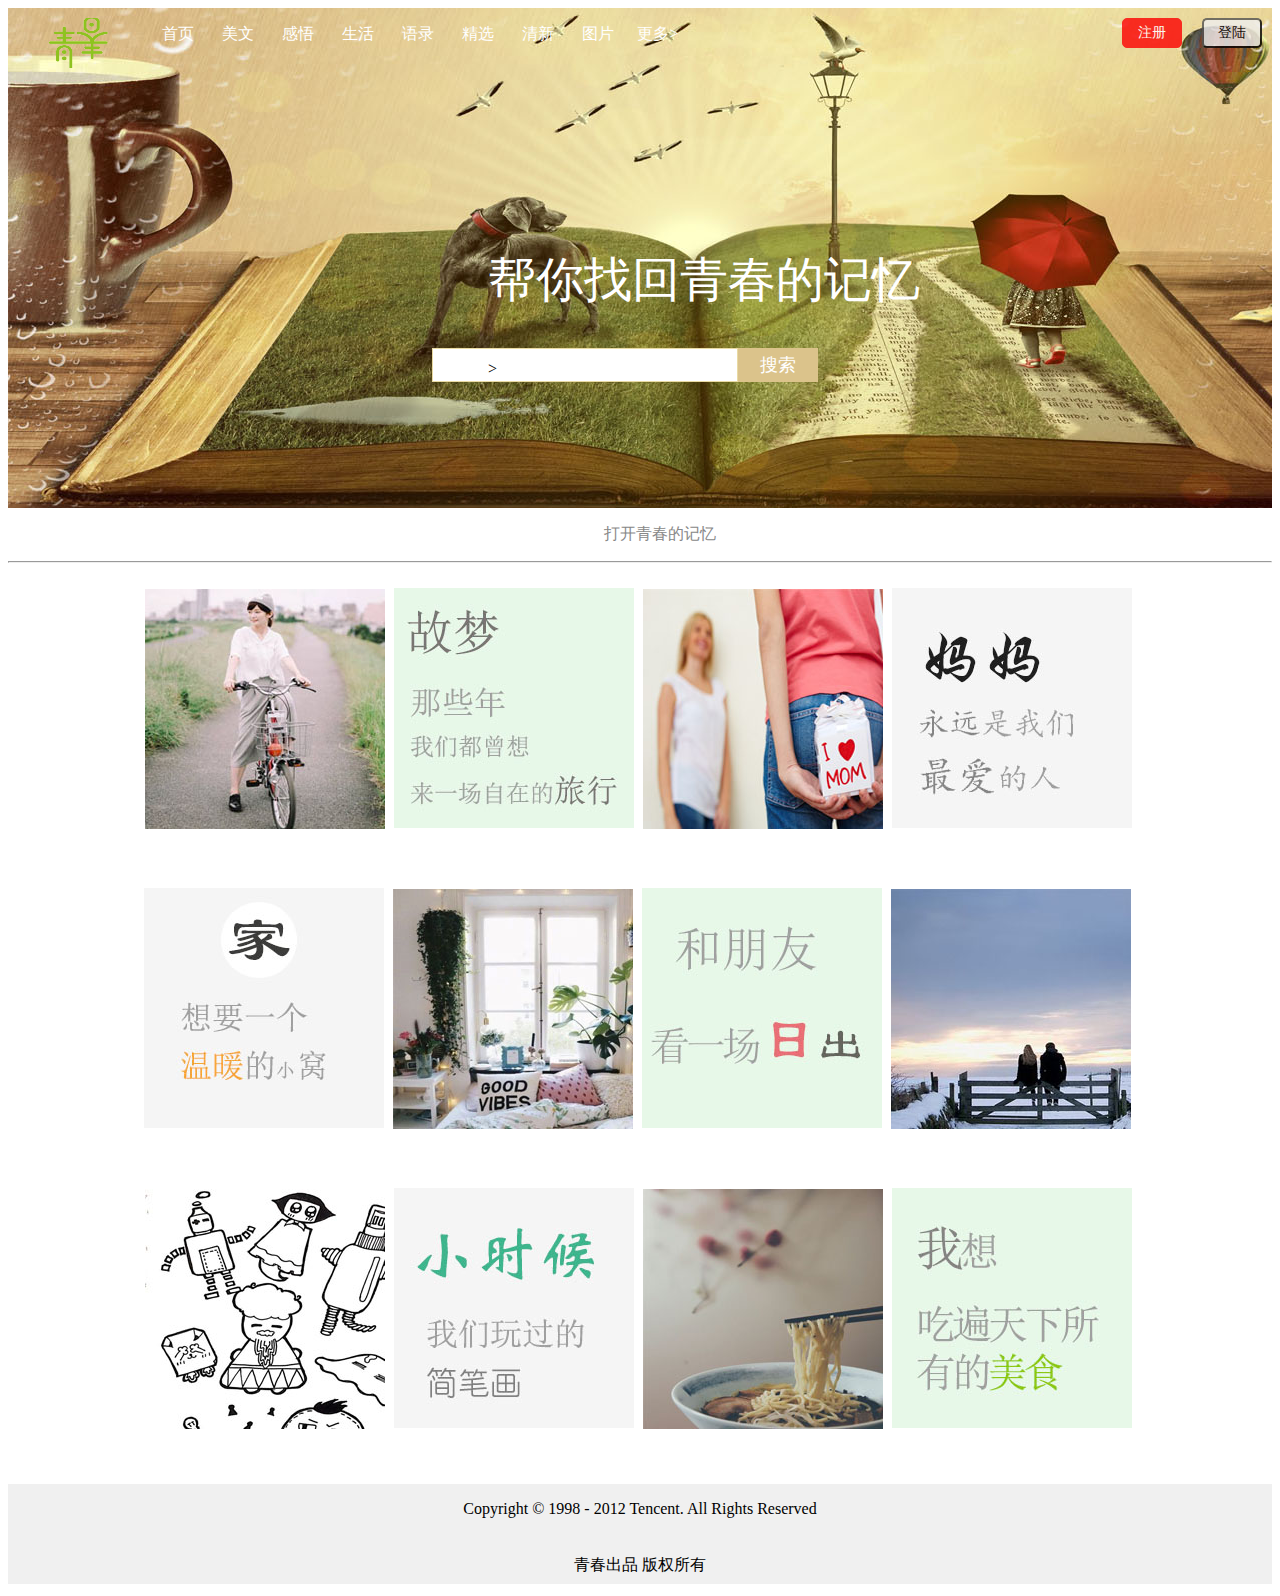
<file: Finboss/index.html>
<!DOCTYPE html>
<html>
<head>
	<title>青春部落格--首页</title>
	<meta charset="utf-8">
	<link rel="stylesheet" type="text/css" href="css/index.css">
</head>
<body>
<div class="header">
	<div class="logo">
		<img src="images/logo_.png">
	</div>
	<div class="nav">
		<div class="nav_content">
		<ul>
		<li><a href="#">首页</a></li>
		<li><a href="content.html" target="_blank">美文</a></li>
		<li><a href="#">感悟</a></li>
		<li><a href="#">生活</a></li>
		<li><a href="#">语录</a></li>
		<li><a href="#">精选</a></li>
		<li><a href="#">清新</a></li>
		<li><a href="#">图片</a></li>
		<li><a href="list.html" id="more">更多></a>
		<div class="more">
		<ul>
			<li><a href="#">个性</a></li>
			<li><a href="#">浪漫</a></li>
			<li><a href="#">意境</a></li>
		</ul>
		</div>
		</li>
		</ul>
		</div>
		<div class="dz">
			<a href="denglu.html"><input type="button" value="登陆"></a>
		</div>
		<div class="dz1">
			<input type="button" value="注册">
		</div>
	</div>
	<div class="header_nav">
		<p>帮你找回青春的记忆</p>>
	</div>
	<div class="nav_search">
		<input type="text"/ class="search">
		<input type="button" value="搜索"/ class="search_btn">
	</div>
</div>
<div class="content">
	<div class="tuijian">
		<ul>
			<li>打开青春的记忆</li>
		</ul>
		<hr>
	</div>
	<div class="con">
		<div class="image1">
		</div>
		<div class="image1_">
		</div>
		<div class="image2">
		</div>
		<div class="image2_">
		</div>
	</div>
	<div class="con">
		<div class="image3_">
		</div>
		<div class="image3">
		</div>
		<div class="image4_">
		</div>
		<div class="image4">
		</div>
	</div>
	<div class="con">
		<div class="image5">
		</div>
		<div class="image5_">
		</div>
		<div class="image6">
		</div>
		<div class="image6_">
		</div>
	</div>
</div>
<div class="footer">
	<div class="footer_">
	<p>Copyright © 1998 - 2012 Tencent. All Rights Reserved</p></div>
	<div class="footer_">
	<p>青春出品 版权所有</p>
	</div>
</div>
</body>
</html>
</file>
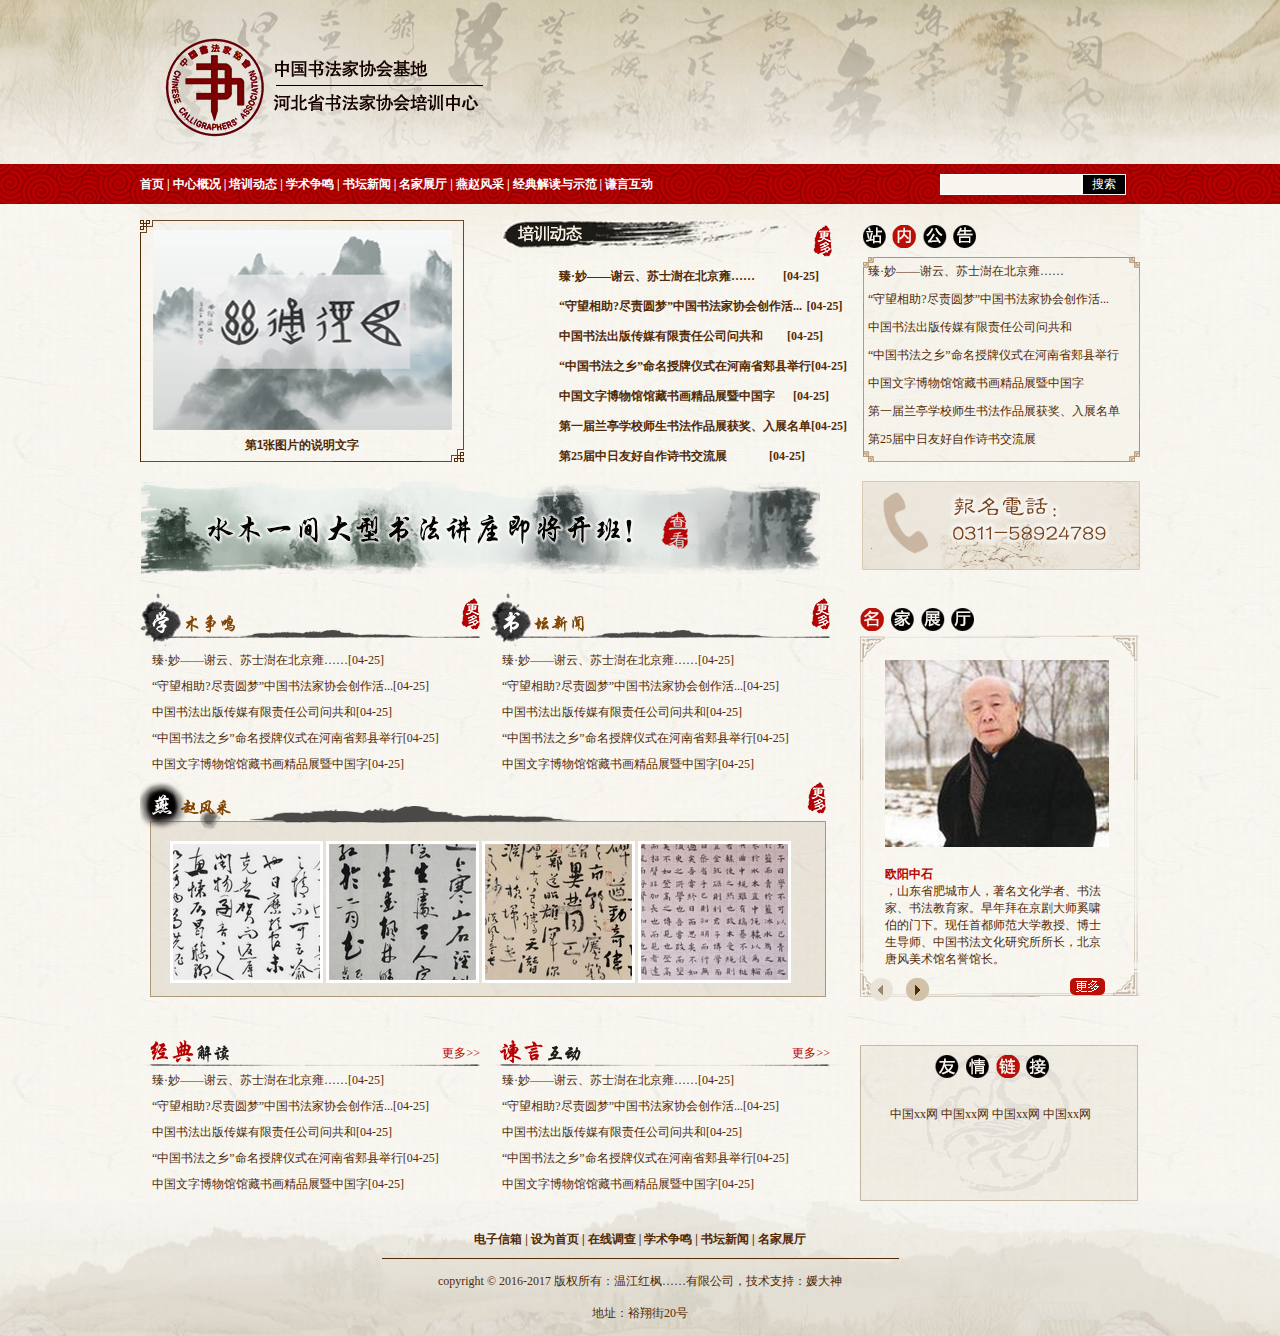
<file: lab 10/index.html>
<!DOCTYPE html>
<html>
<head>
<meta charset="utf-8">
	<title></title>
	<link rel="stylesheet" type="text/css" href="css/index.css">
</head>
<body>
<div class="header">
	<div class="head_content">
		<div class="logo">
			<img src="images/logo.png">
		</div>
	</div>
</div>
<div class="nav">
	<div class="nav_content">
	<div class="n_content">
		<a href="#">首页</a>
		|
		<a href="#">中心概况</a>
		|
		<a href="#">培训动态</a>
		|
		<a href="#">学术争鸣</a>
		|
		<a href="#">书坛新闻</a>
		|
		<a href="#">名家展厅</a>
		|
		<a href="#">燕赵风采</a>
		|
		<a href="#">经典解读与示范</a>
		|
		<a href="#">谦言互动</a>
	</div>
	<div class="nav_search">
		<input type="text"/ class="search">
		<input type="button" value="搜索"/ class="search_btn">
	</div>
	</div>
</div>
<div class="content">
	<div class="first">
		<div class="news">
			<div id="NewsPic">
				<img src="images/news.jpg">
			</div>
			<p id="NewsPicTxt">第1张图片的说明文字</p>
		</div>

		<div class="change">
			<div class="change_bg">
				<img src="images/change.png">
				<div class="more">
					<img src="images/more.png">
				</div>
			</div>
			<div id="NewsPicTxt">
			<div class="words">
				<ul class="time">
					<li><a href="#">臻·妙——谢云、苏士澍在北京雍……</a>[04-25]</li>
					<li><a href="#">“守望相助?尽责圆梦”中国书法家协会创作活...</a>[04-25]</li>
					<li><a href="#">中国书法出版传媒有限责任公司问共和</a>[04-25]</li>
					<li><a href="#">“中国书法之乡”命名授牌仪式在河南省郏县举行</a>[04-25]</li>
					<li><a href="#">中国文字博物馆馆藏书画精品展暨中国字</a>[04-25]</li>
					<li><a href="#">第一届兰亭学校师生书法作品展获奖、入展名单</a>[04-25]</li>
					<li><a href="#">第25届中日友好自作诗书交流展</a>[04-25]</li>
				</ul>
			</div>
			</div>
		</div>	
		<div class="time">
			<div class="board">
			<img src="images/board.png">
				<div class="board_bg">
					<ul>
						<li><a href="#">臻·妙——谢云、苏士澍在北京雍……</a></li>
						<li><a href="#">“守望相助?尽责圆梦”中国书法家协会创作活...</a></li>
						<li><a href="#">中国书法出版传媒有限责任公司问共和</a></li>
						<li><a href="#">“中国书法之乡”命名授牌仪式在河南省郏县举行</a></li>
						<li><a href="#">中国文字博物馆馆藏书画精品展暨中国字</a></li>
						<li><a href="#">第一届兰亭学校师生书法作品展获奖、入展名单</a></li>
						<li><a href="#">第25届中日友好自作诗书交流展</a></li>
					</ul>
				</div>
			</div>
		</div>
	</div>	
	<div class="second">
		<div class="ad1">
			<img src="images/ad.gif">
		</div>
		<div class="ad2">
			<img src="images/ad2.jpg">
		</div>
	</div>
	<div class="third">
	<div class="third_left">
		<div class="top">
			<div class="academic_bg">
			<div class="more">
					<img src="images/more.png">
				</div>
			</div>
			<div class="words2">
			<ul>
				<li><a href="#">臻·妙——谢云、苏士澍在北京雍……</a>[04-25]</li>
				<li><a href="#">“守望相助?尽责圆梦”中国书法家协会创作活...</a>[04-25]</li>
				<li><a href="#">中国书法出版传媒有限责任公司问共和</a>[04-25]</li>
				<li><a href="#">“中国书法之乡”命名授牌仪式在河南省郏县举行</a>[04-25]</li>
				<li><a href="#">中国文字博物馆馆藏书画精品展暨中国字</a>[04-25]</li>
			</ul>
			</div>
		</div>
		<div class="top">
			<div class="book_news_bg">
			<div class="more">
					<img src="images/more.png">
				</div>
			</div>
			<div class="words2">
			<ul>
				<li><a href="#">臻·妙——谢云、苏士澍在北京雍……</a>[04-25]</li>
				<li><a href="#">“守望相助?尽责圆梦”中国书法家协会创作活...</a>[04-25]</li>
				<li><a href="#">中国书法出版传媒有限责任公司问共和</a>[04-25]</li>
				<li><a href="#">“中国书法之乡”命名授牌仪式在河南省郏县举行</a>[04-25]</li>
				<li><a href="#">中国文字博物馆馆藏书画精品展暨中国字</a>[04-25]</li>
			</ul>
			</div>
		</div>
		<div class="fengcai_bg">
		<div class="more">
					<img src="images/more.png">
				</div>
		</div>
		<div class="fengcai">
		<img src="images/fengcai1.jpg">
		<img src="images/fengcai2.jpg">
		<img src="images/fengcai3.jpg">
		<img src="images/fengcai4.jpg">
		</div>
	</div>
	<div class="right">
		<img src="images/show.png">
		<div class="show_bg">
			<img src="images/mingjia.jpg" id="img2">
			<div class="show_content">
				<div class="name">
				<div class="show_name">
				</div>
				欧阳中石
				</div>
				，山东省肥城市人，著名文化学者、书法家、书法教育家。早年拜在京剧大师奚啸伯的门下。现任首都师范大学教授、博士生导师、中国书法文化研究所所长，北京唐风美术馆名誉馆长。
			</div>
				<div class="bn_img">
					<img src="images/before.png">
					<img src="images/next.png">
				</div>
				<div class="view">
					<img src="images/view.png">
				</div>
			</div>
		</div>
	</div>
	</div>
	<div class="forth">
		<div class="forth_left">
			<div class="top">
				<div class="jingdian_bg">
					<div class="more">
						更多>>
					</div>
				</div>
			<div class="words2">
			<ul>
				<li><a href="#">臻·妙——谢云、苏士澍在北京雍……</a>[04-25]</li>
				<li><a href="#">“守望相助?尽责圆梦”中国书法家协会创作活...</a>[04-25]</li>
				<li><a href="#">中国书法出版传媒有限责任公司问共和</a>[04-25]</li>
				<li><a href="#">“中国书法之乡”命名授牌仪式在河南省郏县举行</a>[04-25]</li>
				<li><a href="#">中国文字博物馆馆藏书画精品展暨中国字</a>[04-25]</li>
			</ul>
			</div>
			</div>
			<div class="top">
			<div class="hudong_bg">
				<div class="more">
					更多>>
				</div>
			</div>
			<div class="words2">
			<ul>
				<li><a href="#">臻·妙——谢云、苏士澍在北京雍……</a>[04-25]</li>
				<li><a href="#">“守望相助?尽责圆梦”中国书法家协会创作活...</a>[04-25]</li>
				<li><a href="#">中国书法出版传媒有限责任公司问共和</a>[04-25]</li>
				<li><a href="#">“中国书法之乡”命名授牌仪式在河南省郏县举行</a>[04-25]</li>
				<li><a href="#">中国文字博物馆馆藏书画精品展暨中国字</a>[04-25]</li>
			</ul>
			</div>
			</div>
		</div>
		<div class="right">
			<div class="title">
				<img src="images/link.png">
			</div>
			<div class="link_name">
			<div class="link_name">	
			<a href="#">中国xx网 </a><a href="#">中国xx网 </a><a href="#">中国xx网 </a><a href="#">中国xx网 </a>
			</div>
			</div>
		</div>
	</div>
	<div class="footer">
		<div class="foot_nav">
		<a href="#">电子信箱</a>
		|
		<a href="#">设为首页</a>
		|
		<a href="#">在线调查</a>
		|
		<a href="#">学术争鸣</a>
		|
		<a href="#">书坛新闻</a>
		|
		<a href="#">名家展厅</a>
		</div>
		<img src="images/line.jpg">
		<p>
		copyright &copy; 2016-2017 版权所有：温江红枫……有限公司，技术支持：媛大神<br/>
		</br>
		地址：裕翔街20号
		</p>
	</div>


</div>
		
</body>
</html>
</file>
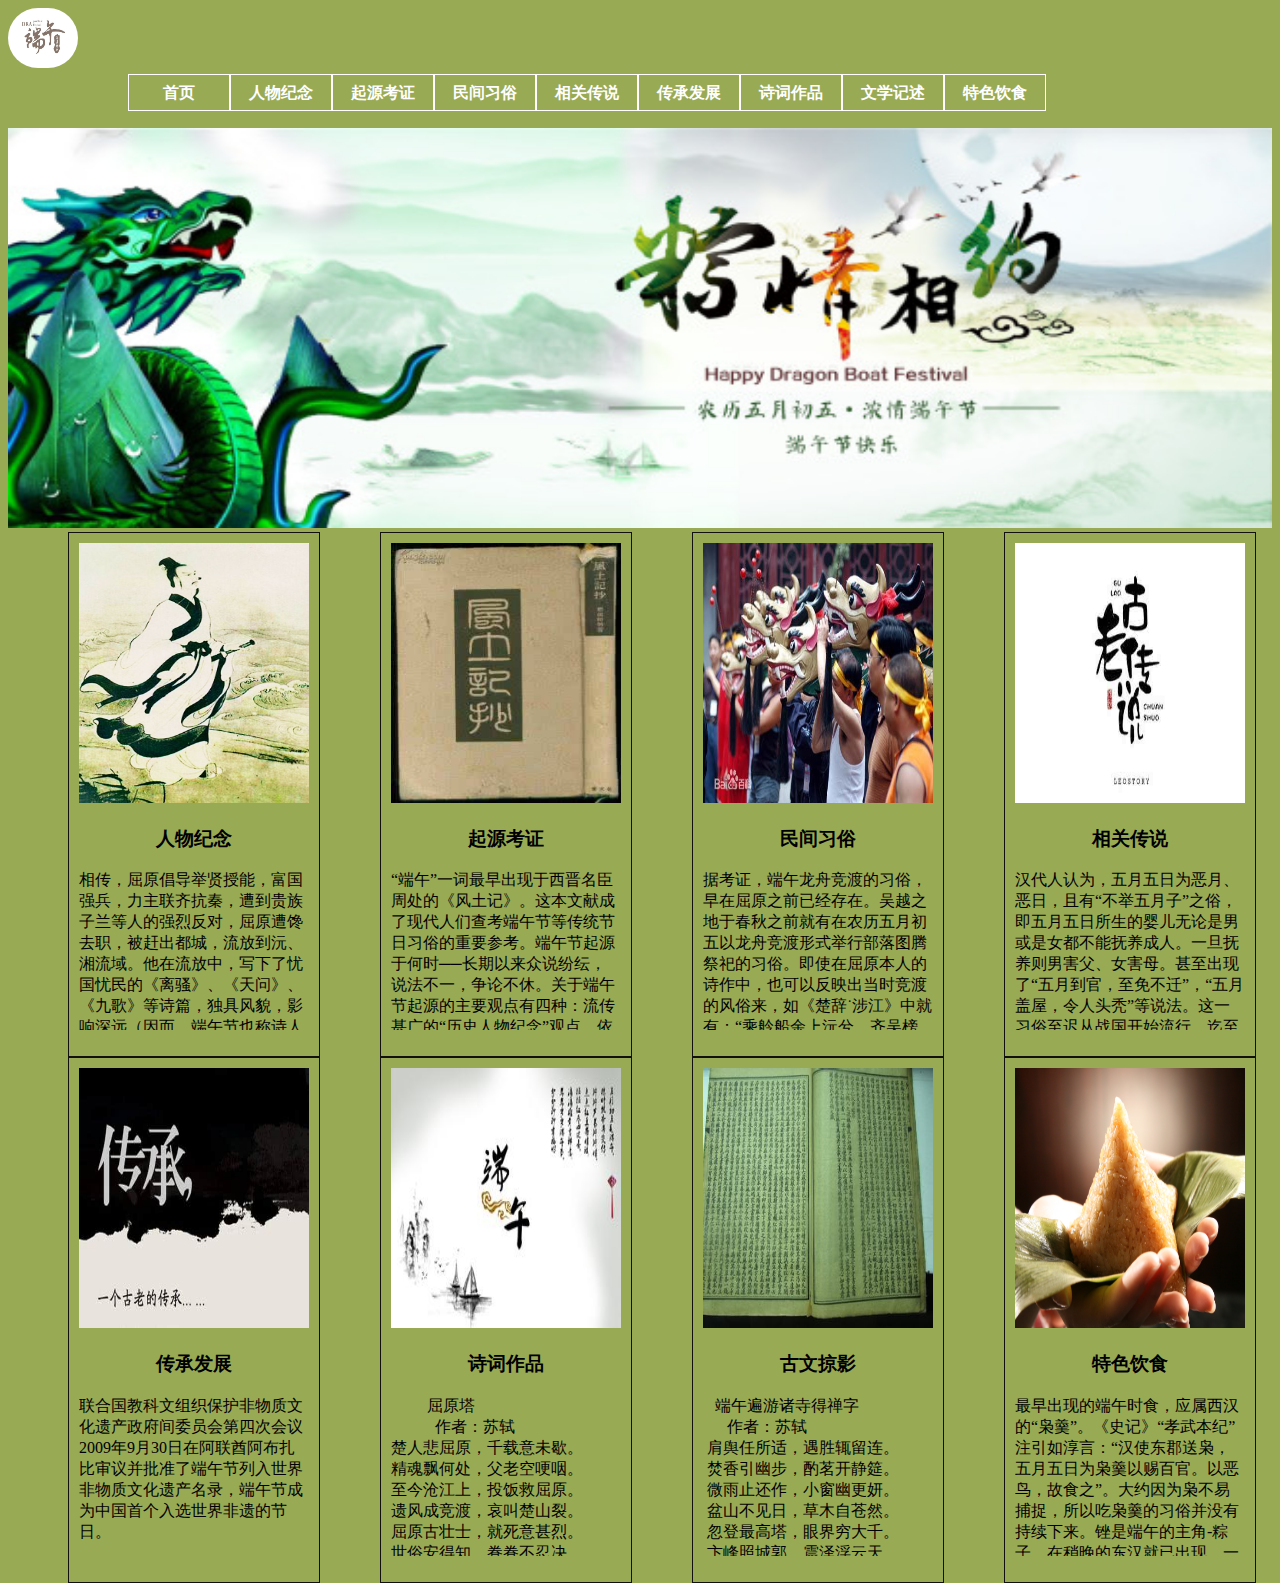
<file: 端午/index.html>
<!DOCTYPE html>
<html>
<head>
<meta charset="utf-8">
	<title></title>
	<link rel="stylesheet" type="text/css" href="CSS/1.css">
</head>
<body background="">
<div class="aa">
	<div class="Logo">
		<img src="images/dw.jpg" width="70px" height="60px" >
	</div>
	<div class="menu">
		<ul>
			<li><a href="#">首页</a></li>
			<li><a href="#">人物纪念</a></li>
			<li><a href="#">起源考证</a></li>
			<li><a href="#">民间习俗</a></li>
			<li><a href="#">相关传说</a></li>
			<li><a href="#">传承发展</a></li>
			<li><a href="#">诗词作品</a></li>
			<li><a href="#">文学记述</a></li>
			<li><a href="#">特色饮食</a></li>
		</ul>
	</div>
</div>
<div class="bannner">
	<img src="images/banner.jpg" width=100% height="400px">
</div>
<div class="list">
	<div class="list_img">
		<img src="images/qy.jpg" width="230" height="260">
		<h3>人物纪念</h3>
		<p>相传，屈原倡导举贤授能，富国强兵，力主联齐抗秦，遭到贵族子兰等人的强烈反对，屈原遭馋去职，被赶出都城，流放到沅、湘流域。他在流放中，写下了忧国忧民的《离骚》、《天问》、《九歌》等诗篇，独具风貌，影响深远（因而，端午节也称诗人节）。公元前278年，秦军攻破楚国京都，屈原眼看自己的祖国被侵略，心如刀割，但是始终不忍舍弃自己的祖国，于五月五日，在写下了绝笔作《怀沙》之后，抱石投汨罗江自尽，以自己的生命谱写了一曲壮丽的爱国主义乐章。[6]  屈原投江后，当地百姓闻讯马上划船捞救，一直行至洞庭湖，始终不见屈原的尸体。那时，恰逢雨天，湖面上的小舟一起汇集在岸边的亭子旁。当人们得知是为了打捞贤臣屈大夫时，再次冒雨出动，争相划进茫茫的洞庭湖。为了寄托哀思，人们荡舟江河之上，此后才逐渐发展成为龙舟竞赛。百姓们又怕江河里的鱼吃掉他的身体，就纷纷回家拿来米团投入江中，以免鱼虾糟蹋屈原的尸体，后来就成了吃粽子的习俗。</p>
	</div>
	<div class="list_img">
		<img src="images/ftj.jpg" width="230" height="260">
		<h3>起源考证</h3>
		<p>“端午”一词最早出现于西晋名臣周处的《风土记》。这本文献成了现代人们查考端午节等传统节日习俗的重要参考。端午节起源于何时──长期以来众说纷纭，说法不一，争论不休。关于端午节起源的主要观点有四种：流传甚广的“历史人物纪念”观点，依据南朝梁人吴均的《续齐谐记》及宗檩《荆楚岁时记》，认为端午节起源于纪念屈原。还有认为是纪念伍子胥、纪念曹娥等。闻一多先生认为端午节是古百越族举行龙图腾崇拜活动的节日，他在《端午考》及《端午节的历史教育》（见《闻一多全集》）两篇论文中详细论证了他的观点.认为端午节起源于恶日（见张心勤《端午节非因屈原考》）。说端午节源于夏至（详见刘德谦《“端午”始源又一说》）。</p>
	</div>
	<div class="list_img">
		<img src="images/fengsu.jpg" width="230" height="260">
		<h3>民间习俗</h3>
		<p>据考证，端午龙舟竞渡的习俗，早在屈原之前已经存在。吴越之地于春秋之前就有在农历五月初五以龙舟竞渡形式举行部落图腾祭祀的习俗。即使在屈原本人的诗作中，也可以反映出当时竞渡的风俗来，如《楚辞˙涉江》中就有：“乘舲船余上沅兮，齐吴榜以击汰。船容与而不进兮，淹回水而凝滞。朝发枉渚兮，夕宿辰阳。”屈原所乘的这种狭长而轻小的舲船实质上也就是当时一种竞度所用的船。</p>
	</div>
	<div class="list_img">
		<img src="images/cs.jpg" width="230" height="260">
		<h3>相关传说</h3>
		<p>汉代人认为，五月五日为恶月、恶日，且有“不举五月子”之俗，即五月五日所生的婴儿无论是男或是女都不能抚养成人。一旦抚养则男害父、女害母。甚至出现了“五月到官，至免不迁”，“五月盖屋，令人头秃”等说法。这一习俗至迟从战国开始流行，迄至汉代盛行不衰。此俗在汉人王充的《论衡》、应劭《风俗通》以及《后汉书》中，多有记载。</p>
	</div>

	<div class="list_img">
		<img src="images/cc.jpg" width="230" height="260">
		<h3>传承发展</h3>
		<p>联合国教科文组织保护非物质文化遗产政府间委员会第四次会议2009年9月30日在阿联酋阿布扎比审议并批准了端午节列入世界非物质文化遗产名录，端午节成为中国首个入选世界非遗的节日。</p>
	</div>

	<div class="list_img">
		<img src="images/shici.jpg" width="230" height="260">
		<h3>诗词作品</h3>
		<p>
		&nbsp&nbsp&nbsp&nbsp&nbsp&nbsp&nbsp&nbsp&nbsp屈原塔<br>
　　&nbsp&nbsp&nbsp作者：苏轼<br> 楚人悲屈原，千载意未歇。<br> 精魂飘何处，父老空哽咽。<br> 至今沧江上，投饭救屈原。<br> 遗风成竞渡，哀叫楚山裂。<br> 屈原古壮士，就死意甚烈。<br> 世俗安得知，眷眷不忍决。<br> 南宾旧属楚，山上有遗塔。<br> 应是奉佛人，恐子就沦灭。<br> 此事虽无凭，此意固已切。<br> 古人谁不死，何必较考折。<br> 名声实无穷，富贵亦暂热。<br> 大夫知此理，所以持死节。
		</p>
	</div>

	<div class="list_img">
		<img src="images/gs.jpg" width="230" height="260">
		<h3>古文掠影</h3>
		<p>&nbsp&nbsp&nbsp端午遍游诸寺得禅字<br>
&nbsp&nbsp&nbsp&nbsp&nbsp&nbsp作者：苏轼<br>
  &nbsp肩舆任所适，遇胜辄留连。<br>
  &nbsp焚香引幽步，酌茗开静筵。<br>
  &nbsp微雨止还作，小窗幽更妍。<br>
  &nbsp盆山不见日，草木自苍然。<br>
  &nbsp忽登最高塔，眼界穷大千。<br>
  &nbsp卞峰照城郭，震泽浮云天。<br>
  &nbsp深沉既可喜，旷荡亦所便。<br>
  &nbsp幽寻未云毕，墟落生晚烟。<br>
  &nbsp归来记所历，耿耿清不眠。<br>
  &nbsp道人亦未寝，孤灯同夜禅。<br>
		</p>
	</div>

	<div class="list_img">
		<img src="images/zz.jpg" width="230" height="260">
		<h3>特色饮食</h3>
		<p>最早出现的端午时食，应属西汉的“枭羹”。《史记》“孝武本纪”注引如淳言：“汉使东郡送枭，五月五日为枭羹以赐百官。以恶鸟，故食之”。大约因为枭不易捕捉，所以吃枭羹的习俗并没有持续下来。锉是端午的主角-粽子，在稍晚的东汉就已出现。一直要到晋朝，粽子才成为端午的应节食品。</p>
	</div>
	</div>
</div>

</body>
</html>
</file>
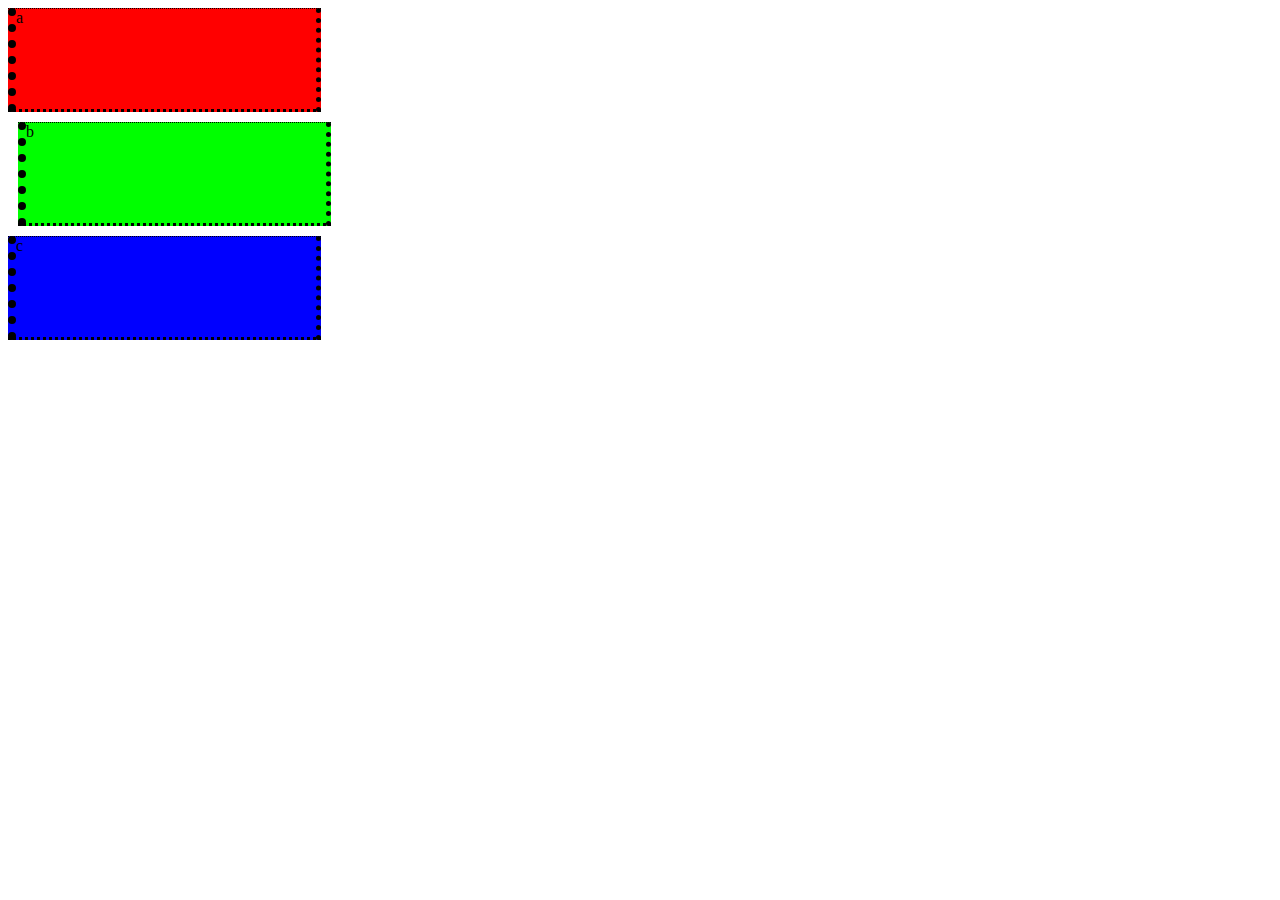
<file: 11.html>
<!DOCTYPE html>
<html>
<head>
	<meta charset="UTF-8">
	<title>课堂示范</title>
	<style type="text/css">
		.a{width:300px;height:100px;background:#f00;border-width:1px 5px 3px 8px;border-style:dotted;}
		.b{width:300px;height:100px;background:#0f0;border-width:1px 5px 3px 8px;border-style:dotted;margin:10px;}
		.c{width:300px;height:100px;background:#00f;border-width:1px 5px 3px 8px;border-style:dotted;}
	</style>
</head>
<body>
<div class='a'>a</div>
<div class="b">b</div>
<div class="c">c</div>
</body>
</html>
</file>
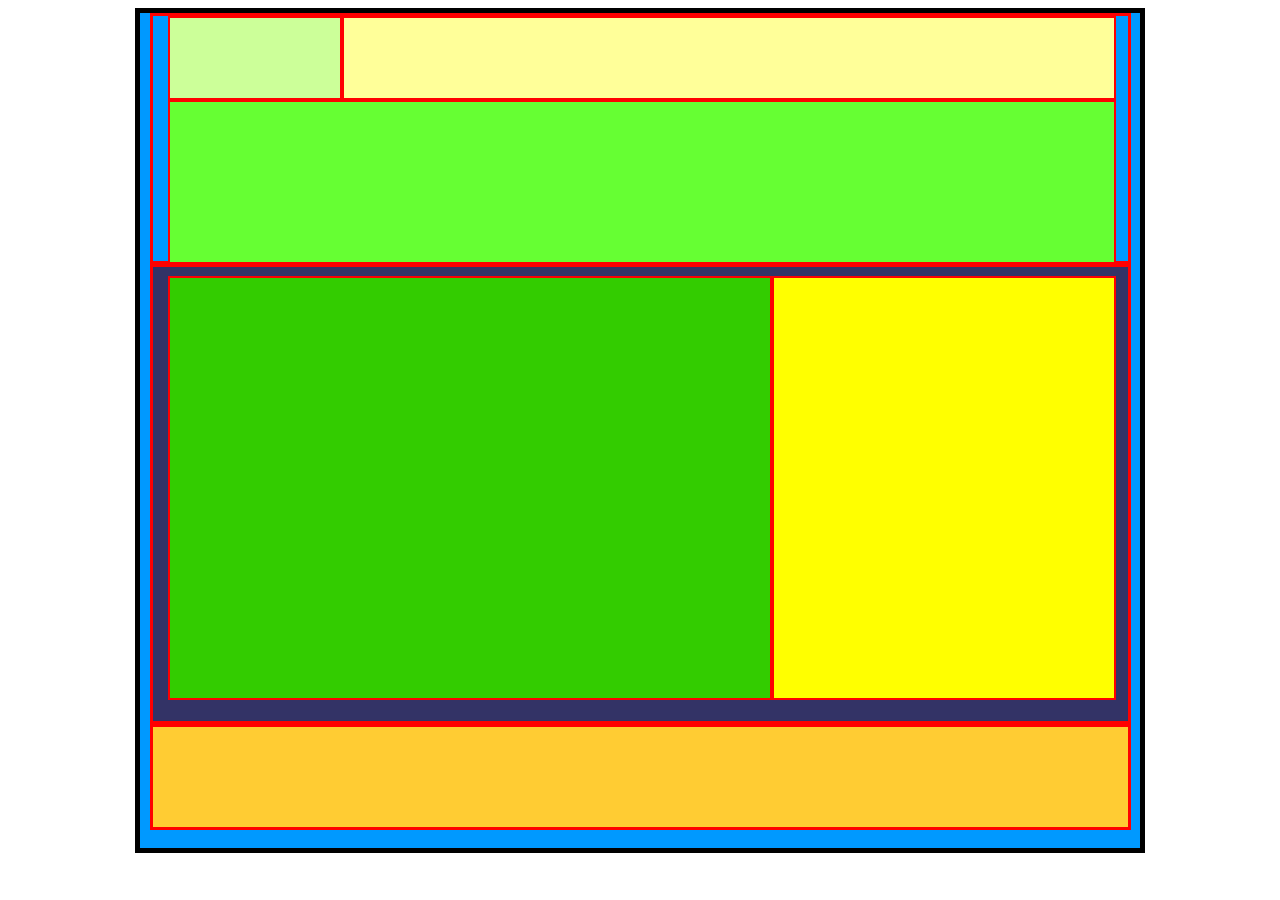
<file: 8.html>
<!DOCTYPE html>
<html>
<head>
	<meta charset="utf-8">
	<title>网页布局</title>
	<style type="text/css">
	#wrap{
		width: 1000px;
		height: 835px;
		border:5px solid #000;
		background-color: #09f;
		margin: auto;
	}
	#header{
		width: 960px;
		height: 245px;
		border: 3px solid #f00;
		background-color: #09f;
		padding-left: 15px;
		margin: auto;
	}
	#headerlogo{
		width: 170px;
		height: 80px;
		border: 2px solid #f00;
		background-color: #cf9;
		margin: auto;
		float: left;
	}
	#headernav{
		width: 770px;
		height: 80px;
		border: 2px solid #f00;
		background-color: #ff9;
		margin: auto;
		float: left;
	}
	#headerbanner{
		width: 944px;
		height: 160px;
		border: 2px solid #f00;
		background-color: #6f3;
		clear: both;
	}
	#content{
		width: 960px;
		height: 445px;
		border: 3px solid #f00;
		background-color: #336;
		padding-left: 15px;
		padding-top: 9px;
		margin: auto;
	}
	#contentleft{
		width: 600px;
		height: 420px;
		border: 2px solid #f00;
		background-color: #3c0;
		float: left;
	}
	#contentright{
		width: 340px;
		height: 420px;
		border: 2px solid #f00;
		background-color: #ff0;
		float: left;
	}
	#footer{
		width: 960px;
		height: 100px;
		border: 3px solid #f00;
		background-color: #fc3;
		padding-left: 15px;
		margin: auto;
	}
	</style>
</head>
<body>
<div id="wrap">
	<div id="header">
		<div id="headerlogo">&nbsp;</div>
		<div id="headernav">&nbsp;</div>
		<div id="headerbanner">&nbsp;</div>
	</div>
	<div id="content">
		<div id="contentleft">&nbsp;</div>
		<div id="contentright">&nbsp;</div>
	</div>
	<div id="footer">&nbsp;</div>
</div>
</body>
</html>
</file>
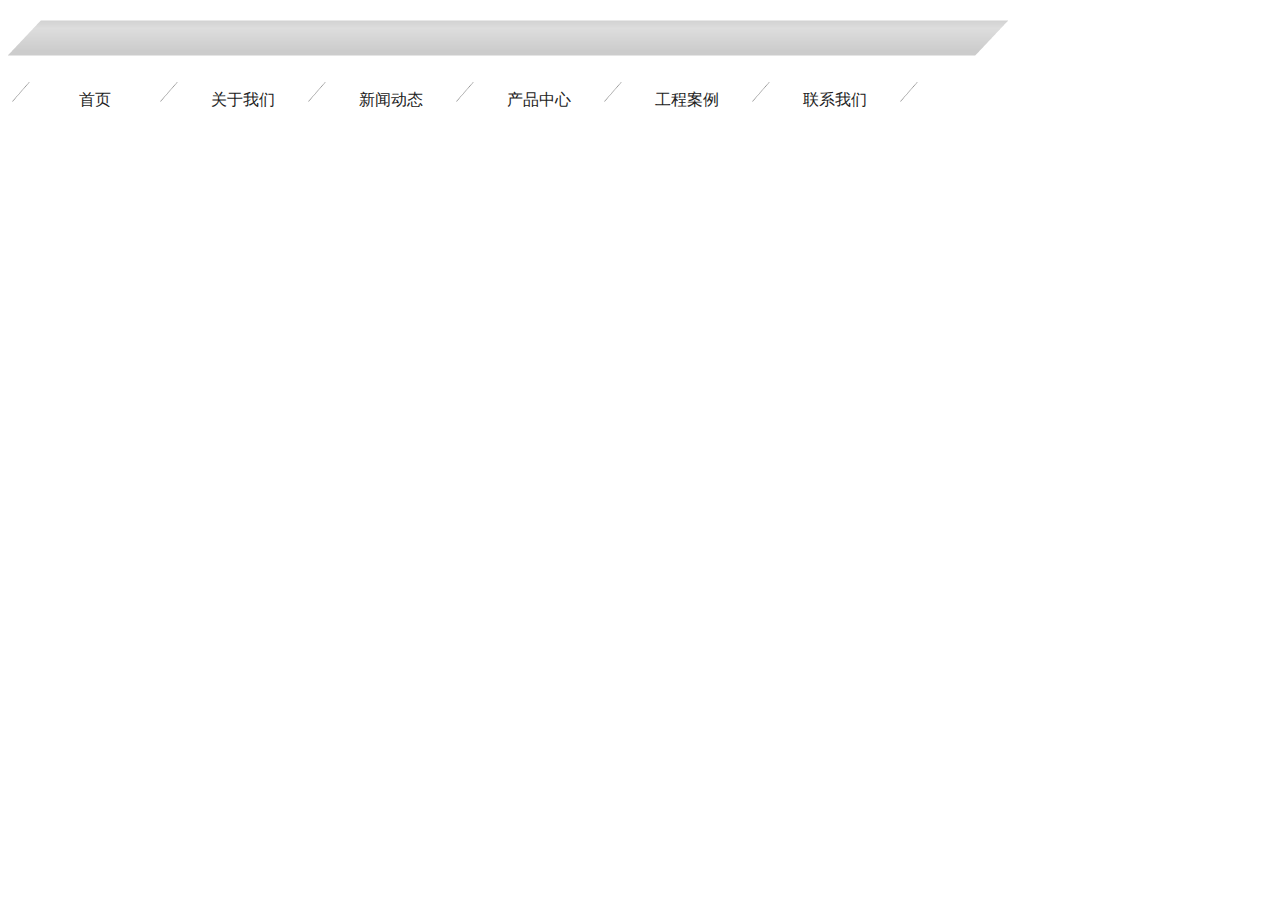
<file: demo13/demo13.html>
<!DOCTYPE html>
<html>
<head>
<meta charset="utf-8">
	<title></title>
	<style>
	body{}
	a{color: #222}
	a:hover{color: #fff}
	#nav{font-size: 16px;position: relative;;}
	#nav ul{list-style-type: none;padding: 0px;margin: 10px 0;overflow:auto; }
	#nav ul li{text-align: center;float: left;}
	#nav a{display: block;text-decoration: none;width: 130px;height: 45px;text-align: center;line-height: 35px;}
	#nav a:hover{width:130px;background-image: url(images/menu_bg1.png);}
	#menu{position:absolute;z-index: -1;margin: 0px }
	</style>
</head>
<body>
		
	    <div id="nav">
	    <div id="menu"><img src="images/menu_bg.png">	
		    <ul>
		    	<li> &nbsp<img src="images/line.png" width="18px" height="20px"></li>
			    <li><a href="#">首页</a></li>
			    <li><img src="images/line.png" width="18px" height="20px"></li>
			    <li><a href="#">关于我们</a></li>
			    <li><img src="images/line.png" width="18px" height="20px"></li>
			    <li><a href="#">新闻动态</a></li>
			    <li><img src="images/line.png" width="18px" height="20px"></li>
			    <li><a href="#">产品中心</a></li>
			    <li><img src="images/line.png" width="18px" height="20px"></li>
			    <li><a href="#">工程案例</a></li>
			    <li><img src="images/line.png" width="18px" height="20px"></li>
			    <li><a href="#">联系我们</a></li>
			    <li><img src="images/line.png" width="18px" height="20px"></li>
		    </ul>
	    </div>
</body>
</html>
</file>
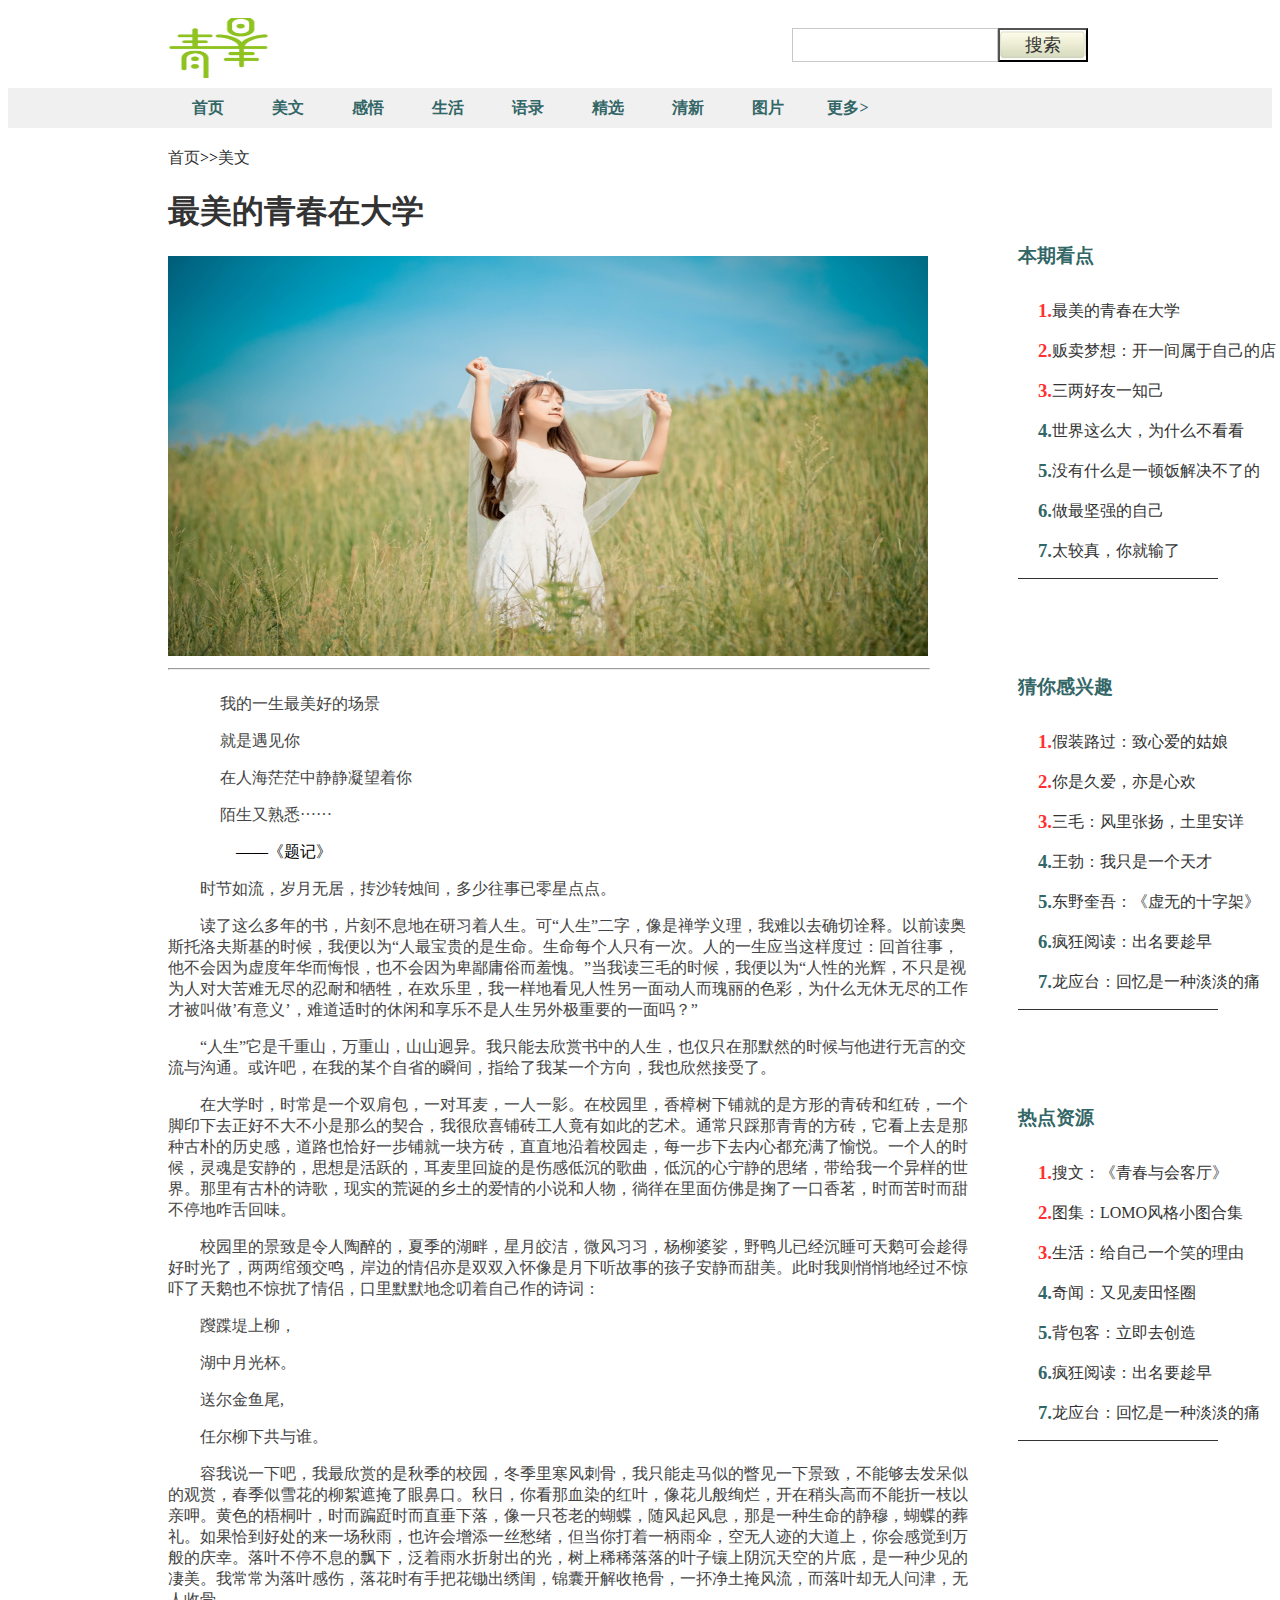
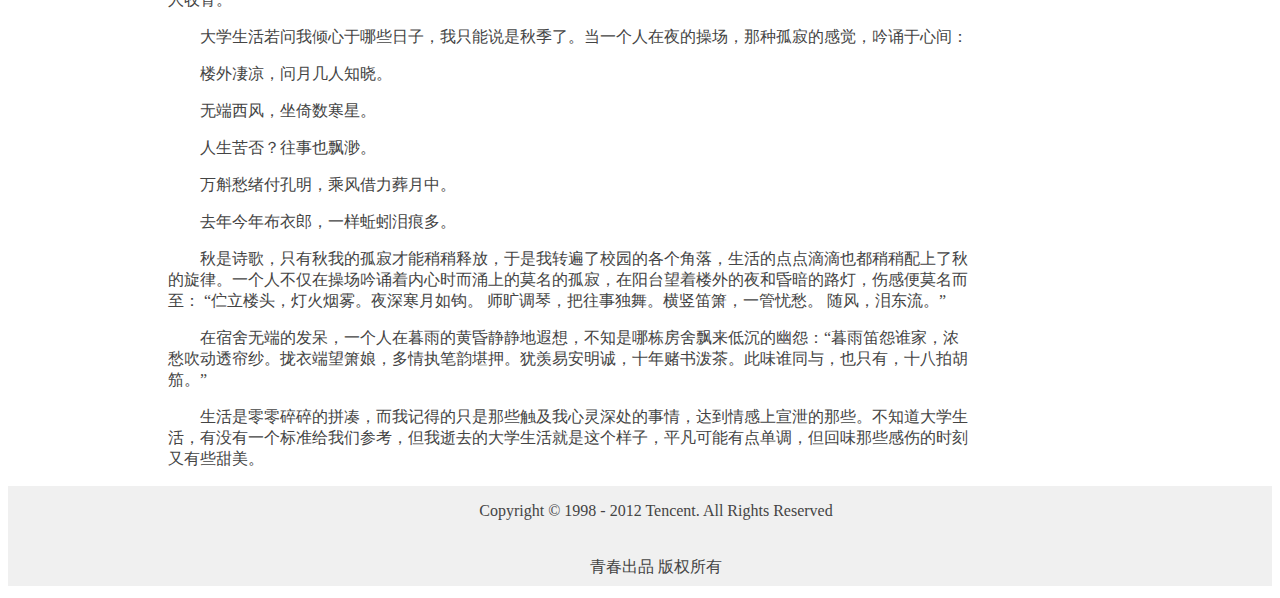
<file: Finboss/content.html>
<!DOCTYPE html>
<html>
<head>
	<title>青春部落格--美文</title>
	<meta charset="utf-8">
	<link rel="stylesheet" type="text/css" href="css/content.css">
</head>
<body>
	<div class="header">
		<div class="header_f">
			<div class="logo">
				<img src="images/logo.jpg">
			</div>
			<div class="nav_search">
				<input type="text"/ class="search">
				<input type="button" value="搜索"/ class="search_btn">
			</div>
		</div>	
		<div class="nav">
		<div class="nav_content">
		<ul>
		<li><a href="index.html">首页</a></li>
		<li><a href="content.html" target="_blank">美文</a></li>
		<li><a href="#">感悟</a></li>
		<li><a href="#">生活</a></li>
		<li><a href="#">语录</a></li>
		<li><a href="#">精选</a></li>
		<li><a href="#">清新</a></li>
		<li><a href="#">图片</a></li>
		<li><a href="list.html">更多></a></li>
		</ul>
		</div>
		</div>
	</div>
	<div class="content">
		<div class="con_right">
		<a href="index.html" target="_blank">首页</a>>><a href="#">美文</a><!--面包屑-->
		<h1><a href="content.html">最美的青春在大学</a></h1>
			<div class="banner">
				<a href="content.html" target="_blank"><img src="images/banner2.jpg"></a>
			</div>
			<div class="hr_">
				<hr width="760px">
			</div>
			<div class="wen">
				<div class="tiji">
					<p>我的一生最美好的场景 </p>
   					<P>就是遇见你</P>
  					<P>在人海茫茫中静静凝望着你</P>
  					<P>陌生又熟悉······</P>
                     &nbsp &nbsp &nbsp &nbsp &nbsp &nbsp ——《题记》 
				</div>
			<div class="con_rig">
				<p>时节如流，岁月无居，抟沙转烛间，多少往事已零星点点。</p>
					<p> 
    					读了这么多年的书，片刻不息地在研习着人生。可“人生”二字，像是禅学义理，我难以去确切诠释。以前读奥斯托洛夫斯基的时候，我便以为“人最宝贵的是生命。生命每个人只有一次。人的一生应当这样度过：回首往事，他不会因为虚度年华而悔恨，也不会因为卑鄙庸俗而羞愧。”当我读三毛的时候，我便以为“人性的光辉，不只是视为人对大苦难无尽的忍耐和牺牲，在欢乐里，我一样地看见人性另一面动人而瑰丽的色彩，为什么无休无尽的工作才被叫做’有意义’，难道适时的休闲和享乐不是人生另外极重要的一面吗？”</p>
   					<p>“人生”它是千重山，万重山，山山迥异。我只能去欣赏书中的人生，也仅只在那默然的时候与他进行无言的交流与沟通。或许吧，在我的某个自省的瞬间，指给了我某一个方向，我也欣然接受了。</p>
   					<p>在大学时，时常是一个双肩包，一对耳麦，一人一影。在校园里，香樟树下铺就的是方形的青砖和红砖，一个脚印下去正好不大不小是那么的契合，我很欣喜铺砖工人竟有如此的艺术。通常只踩那青青的方砖，它看上去是那种古朴的历史感，道路也恰好一步铺就一块方砖，直直地沿着校园走，每一步下去内心都充满了愉悦。一个人的时候，灵魂是安静的，思想是活跃的，耳麦里回旋的是伤感低沉的歌曲，低沉的心宁静的思绪，带给我一个异样的世界。那里有古朴的诗歌，现实的荒诞的乡土的爱情的小说和人物，徜徉在里面仿佛是掬了一口香茗，时而苦时而甜不停地咋舌回味。</p>
   					<p>校园里的景致是令人陶醉的，夏季的湖畔，星月皎洁，微风习习，杨柳婆娑，野鸭儿已经沉睡可天鹅可会趁得好时光了，两两绾颈交鸣，岸边的情侣亦是双双入怀像是月下听故事的孩子安静而甜美。此时我则悄悄地经过不惊吓了天鹅也不惊扰了情侣，口里默默地念叨着自己作的诗词：</p>
   					<p>躞蹀堤上柳，</p>
   					<p>湖中月光杯。</p>
   					<p>送尔金鱼尾, </p>
   					<p>任尔柳下共与谁。</p>
   					<p>容我说一下吧，我最欣赏的是秋季的校园，冬季里寒风刺骨，我只能走马似的瞥见一下景致，不能够去发呆似的观赏，春季似雪花的柳絮遮掩了眼鼻口。秋日，你看那血染的红叶，像花儿般绚烂，开在稍头高而不能折一枝以亲呷。黄色的梧桐叶，时而蹁跹时而直垂下落，像一只苍老的蝴蝶，随风起风息，那是一种生命的静穆，蝴蝶的葬礼。如果恰到好处的来一场秋雨，也许会增添一丝愁绪，但当你打着一柄雨伞，空无人迹的大道上，你会感觉到万般的庆幸。落叶不停不息的飘下，泛着雨水折射出的光，树上稀稀落落的叶子镶上阴沉天空的片底，是一种少见的凄美。我常常为落叶感伤，落花时有手把花锄出绣闺，锦囊开解收艳骨，一抔净土掩风流，而落叶却无人问津，无人收骨。</p>
   					<p>大学生活若问我倾心于哪些日子，我只能说是秋季了。当一个人在夜的操场，那种孤寂的感觉，吟诵于心间：</p>
   					<p>楼外凄凉，问月几人知晓。</p>
   					<p>无端西风，坐倚数寒星。</p>
   					<p>人生苦否？往事也飘渺。</p>
   					<p>万斛愁绪付孔明，乘风借力葬月中。</p>
   					<p>去年今年布衣郎，一样蚯蚓泪痕多。</p>
   					<p>秋是诗歌，只有秋我的孤寂才能稍稍释放，于是我转遍了校园的各个角落，生活的点点滴滴也都稍稍配上了秋的旋律。一个人不仅在操场吟诵着内心时而涌上的莫名的孤寂，在阳台望着楼外的夜和昏暗的路灯，伤感便莫名而至： “伫立楼头，灯火烟雾。夜深寒月如钩。
         			师旷调琴，把往事独舞。横竖笛箫，一管忧愁。
         			随风，泪东流。”</p>
          			<p>在宿舍无端的发呆，一个人在暮雨的黄昏静静地遐想，不知是哪栋房舍飘来低沉的幽怨：“暮雨笛怨谁家，浓愁吹动透帘纱。拢衣端望箫娘，多情执笔韵堪押。犹羡易安明诚，十年赌书泼茶。此味谁同与，也只有，十八拍胡笳。”</p>
         			<p>生活是零零碎碎的拼凑，而我记得的只是那些触及我心灵深处的事情，达到情感上宣泄的那些。不知道大学生活，有没有一个标准给我们参考，但我逝去的大学生活就是这个样子，平凡可能有点单调，但回味那些感伤的时刻又有些甜美。</p>	
			</div>
		</div>
	</div>

	<div class="con_left">
		<div class="list">
			<div class="list_h"><h3>本期看点</h3></div>
			<ul>
				<li><h3 class="hot">1.</h3><a href="#">最美的青春在大学</a></li>
				<li><h3 class="hot">2.</h3><a href="#">贩卖梦想：开一间属于自己的店</a></li>
				<li><h3 class="hot">3.</h3><a href="#">三两好友一知己</a></li>
				<li><h3 class="n_hot">4.</h3><a href="#">世界这么大，为什么不看看</a></li>
				<li><h3 class="n_hot">5.</h3><a href="#">没有什么是一顿饭解决不了的</a></li>
				<li><h3 class="n_hot">6.</h3><a href="#">做最坚强的自己</a></li>
				<li><h3 class="n_hot">7.</h3><a href="#">太较真，你就输了</a></li>
			</ul>
		</div>
	</div>
	<div class="con_left">
		<div class="list">
			<div class="list_h"><h3>猜你感兴趣</h3></div>
			<ul>
				<li><h3 class="hot">1.</h3><a href="#">假装路过：致心爱的姑娘</a></li>
				<li><h3 class="hot">2.</h3><a href="#">你是久爱，亦是心欢</a></li>
				<li><h3 class="hot">3.</h3><a href="#">三毛：风里张扬，土里安详</a></li>
				<li><h3 class="n_hot">4.</h3><a href="#">王勃：我只是一个天才</a></li>
				<li><h3 class="n_hot">5.</h3><a href="#">东野奎吾：《虚无的十字架》</a></li>
				<li><h3 class="n_hot">6.</h3><a href="#">疯狂阅读：出名要趁早</a></li>
				<li><h3 class="n_hot">7.</h3><a href="#">龙应台：回忆是一种淡淡的痛</a></li>
			</ul>
		</div>
	</div>
	<div class="con_left">
		<div class="list">
			<div class="list_h"><h3>热点资源</h3></div>
			<ul>
				<li><h3 class="hot">1.</h3><a href="#">搜文：《青春与会客厅》</a></li>
				<li><h3 class="hot">2.</h3><a href="#">图集：LOMO风格小图合集</a></li>
				<li><h3 class="hot">3.</h3><a href="#">生活：给自己一个笑的理由</a></li>
				<li><h3 class="n_hot">4.</h3><a href="#">奇闻：又见麦田怪圈</a></li>
				<li><h3 class="n_hot">5.</h3><a href="#">背包客：立即去创造</a></li>
				<li><h3 class="n_hot">6.</h3><a href="#">疯狂阅读：出名要趁早</a></li>
				<li><h3 class="n_hot">7.</h3><a href="#">龙应台：回忆是一种淡淡的痛</a></li>
			</ul>
		</div>
	</div>
	<div class="footer">
	<div class="footer_">
	<p>Copyright © 1998 - 2012 Tencent. All Rights Reserved</p></div>
	<div class="footer_">
	<p>青春出品 版权所有</p>
	</div>
	</div>
</body>
</html>
</file>
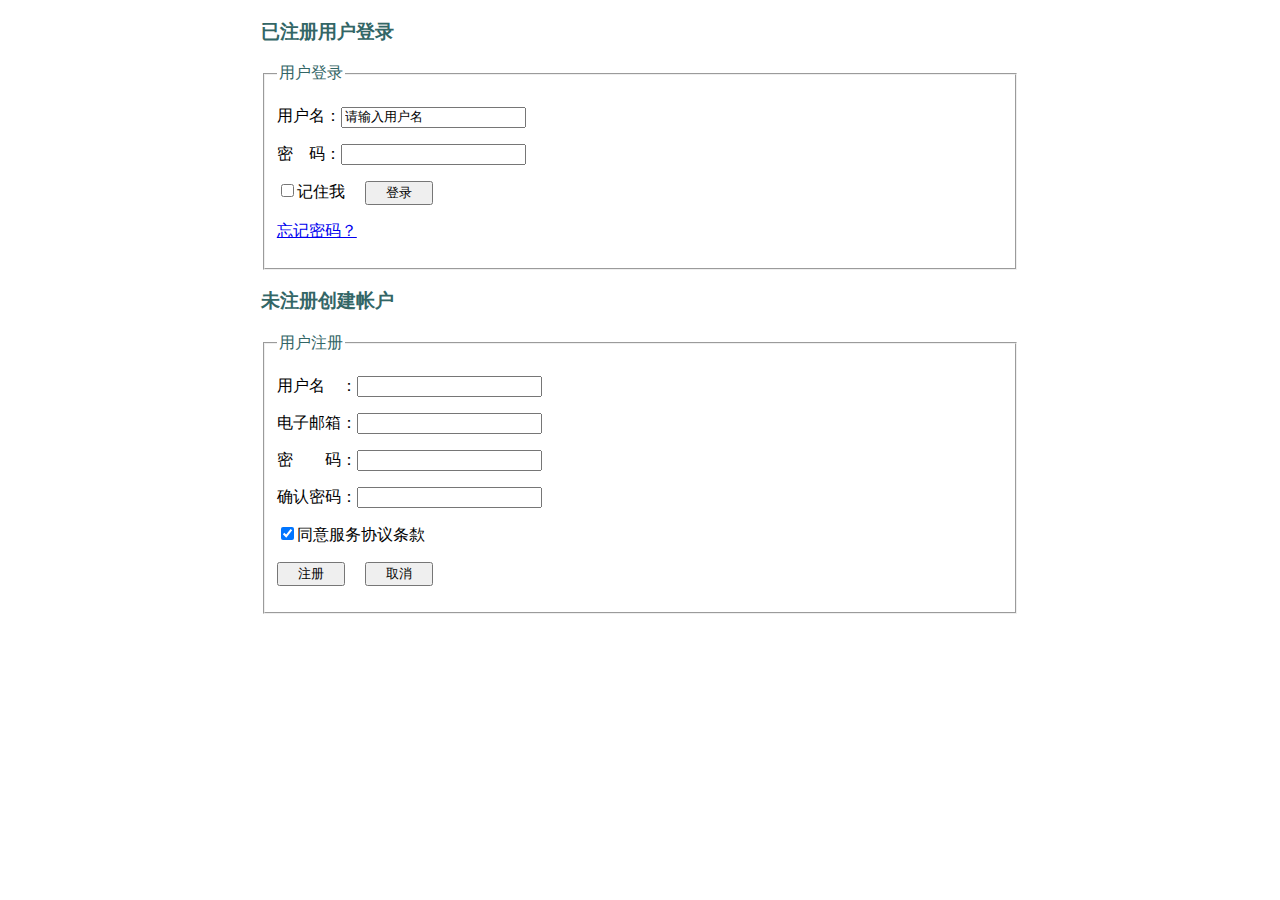
<file: Finboss/denglu.html>
<!DOCTYPE html>
<html>
<head>
	<title>登陆</title>
	<meta charset="utf-8">
	<style type="text/css">
		.denglu{
			width: 100%;
		}
		.denglu_{
			margin: 0 auto;
			width: 60%;
		}
		legend{
			color: #366
		}
		h3{
			color: #366
		}
	</style>
</head>
<body>
<div class="denglu">
<div class="denglu_">
<form name="form1" method="post" action="">
<h3>已注册用户登录 </h3>
<fieldset>
	<legend>用户登录 </legend>
    <p>用户名：<input type="text" value="请输入用户名">
    </p>
    <p>密　码：<input type="password" maxlength="8">
    </p>
     <p><input type="checkbox" value="checkbox">记住我
	 　<input type="submit" name="Submit" value="　登录　"></p>
    <p><a href="#">忘记密码？</a></p>
</fieldset>
<h3>未注册创建帐户</h3>
<fieldset>
  <legend>用户注册</legend>
	<p>用户名　：<input type="text"></p>
	<p>电子邮箱：<input type="text"></p>
	<p>密　　码：<input type="password" maxlength="6"></p>
	<p>确认密码：<input type="password" maxlength="6"></p>
	<p><input name="checkbox" type="checkbox" value="checkbox" checked>同意服务协议条歀</p>
	<p><input type="submit" name="Submit2" value="　注册　">
	　<input type="submit" name="Submit3" value="　取消　">
	  <br>
	</p>
</fieldset>
</form>
</div>

</div>
</body>
</html>
</file>
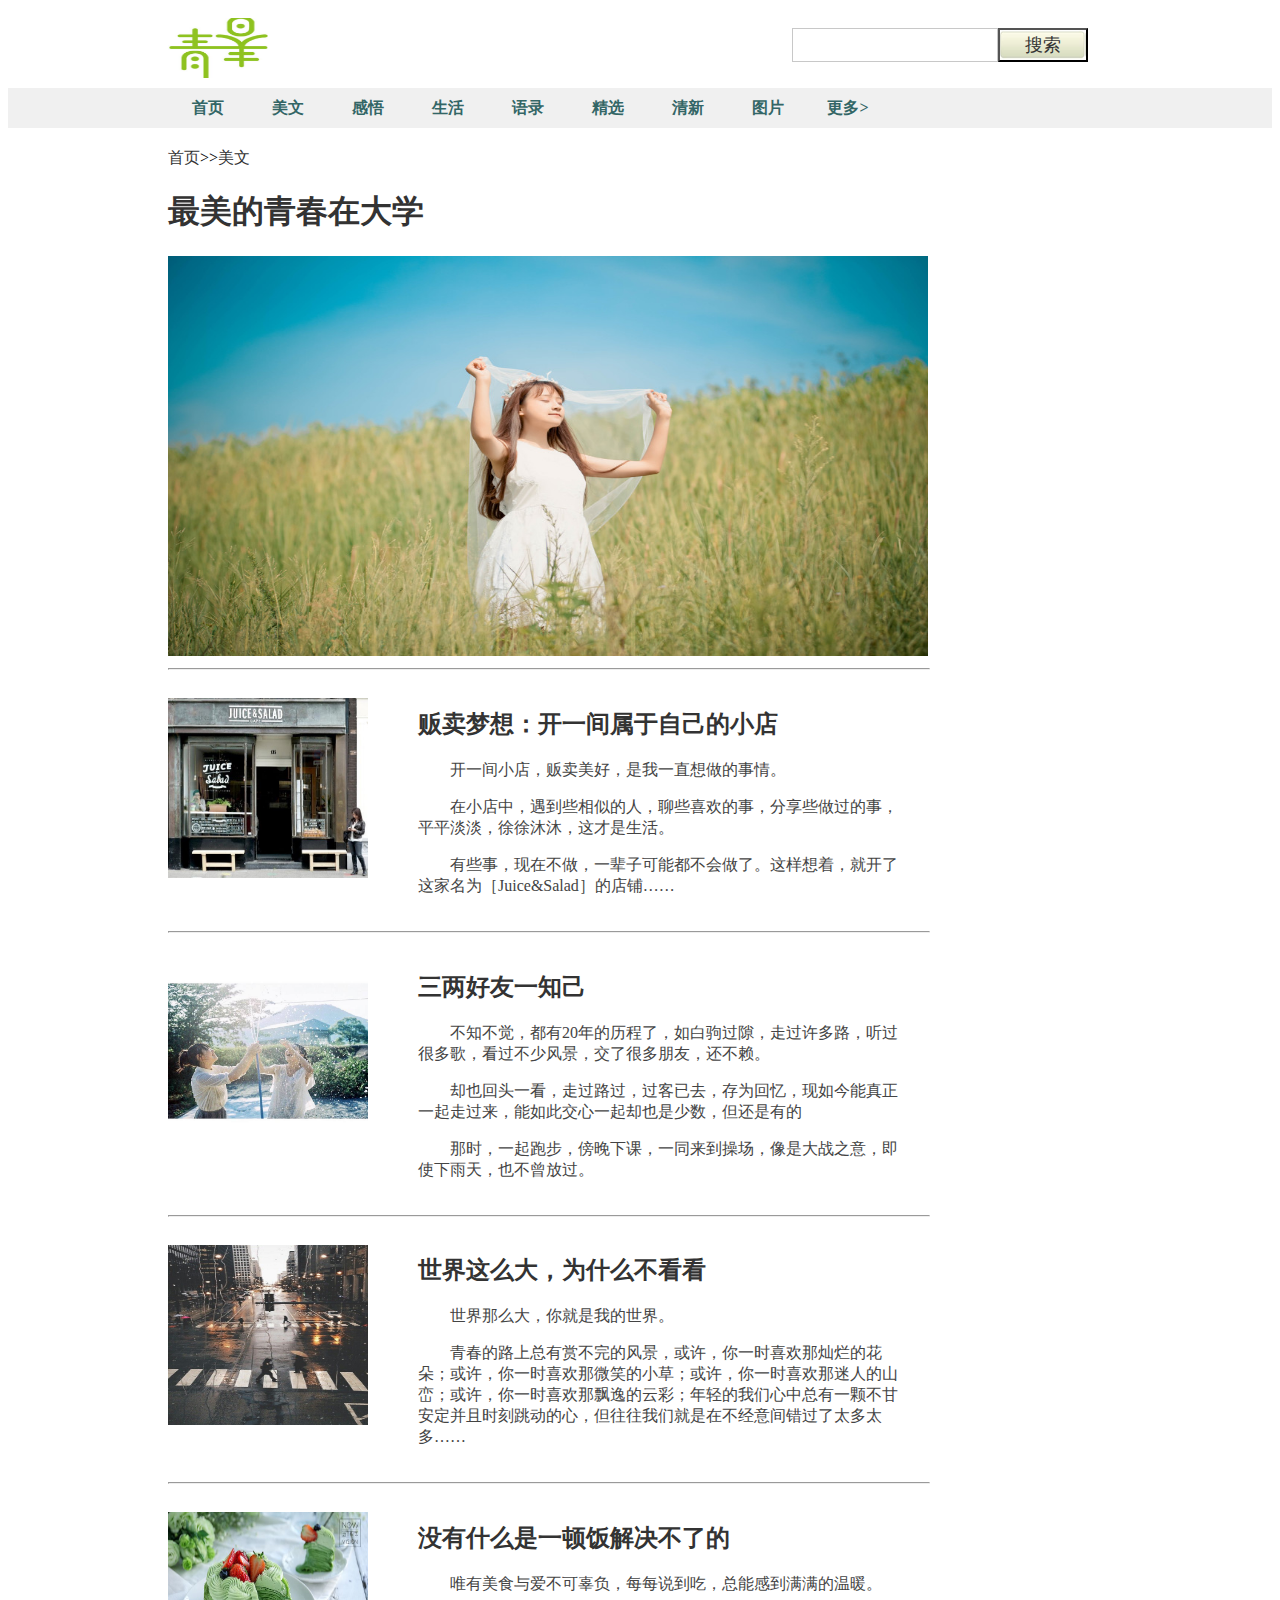
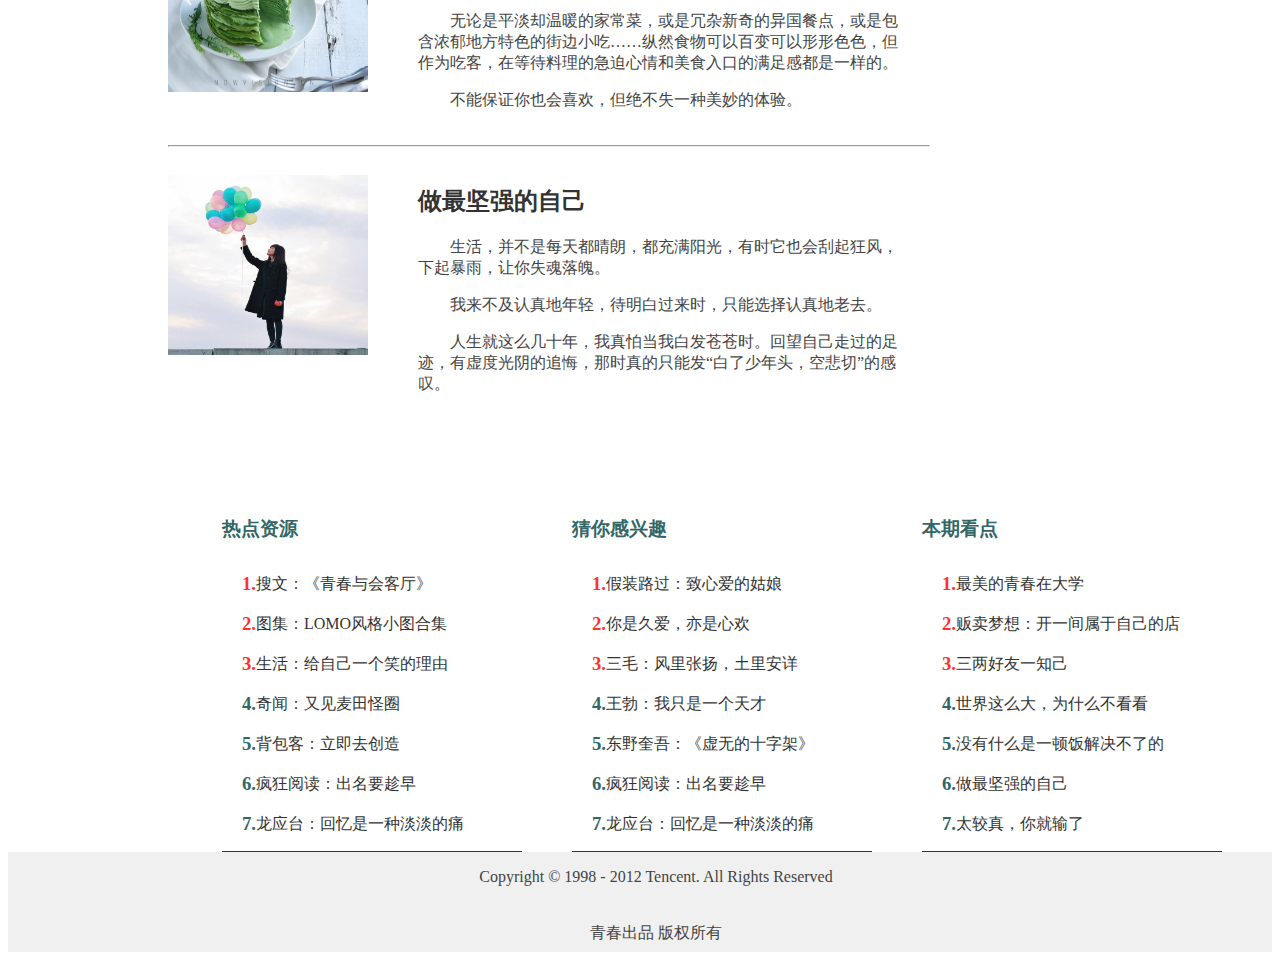
<file: Finboss/list.html>
<!DOCTYPE html>
<html>
<head>
	<title>青春部落格--列表</title>
	<meta charset="utf-8">
	<link rel="stylesheet" type="text/css" href="css/list.css">
</head>
<body>
	<div class="header">
		<div class="header_f">
			<div class="logo">
				<img src="images/logo.jpg">
			</div>
			<div class="nav_search">
				<input type="text"/ class="search">
				<input type="button" value="搜索"/ class="search_btn">
			</div>
		</div>	
		<div class="nav">
		<div class="nav_content">
		<ul>
		<li><a href="index.html">首页</a></li>
		<li><a href="content.html" target="_blank">美文</a></li>
		<li><a href="#">感悟</a></li>
		<li><a href="#">生活</a></li>
		<li><a href="#">语录</a></li>
		<li><a href="#">精选</a></li>
		<li><a href="#">清新</a></li>
		<li><a href="#">图片</a></li>
		<li><a href="#">更多></a>
		<div class="more">
		<ul>
			<li><a href="#">个性</a></li>
			<li><a href="#">浪漫</a></li>
			<li><a href="#">意境</a></li>
		</ul>
		</div>
		</li>
		</ul>
		</div>
		</div>
	</div>
	<div class="content">
		<div class="con_right">
		<a href="index.html" target="_blank">首页</a>>><a href="#">美文</a><!--面包屑-->
		<h1><a href="content.html">最美的青春在大学</a></h1>
			<div class="banner">
				<a href="content.html" target="_blank"><img src="images/banner2.jpg"></a>
			</div>
			<div class="hr_">
				<hr width="760px">
			</div>
			<div class="con_con">
				<div class="con_rig">
					<img src="images/dream.jpg">
				</div>
				<div class="rig_con">
					<h2><a href="#">贩卖梦想：开一间属于自己的小店</a></h2>
					<p>开一间小店，贩卖美好，是我一直想做的事情。</p>
					<p>在小店中，遇到些相似的人，聊些喜欢的事，分享些做过的事，平平淡淡，徐徐沐沐，这才是生活。</p>
					<p>有些事，现在不做，一辈子可能都不会做了。这样想着，就开了这家名为［Juice&Salad］的店铺……</p>
				</div>
			</div>
			<div class="hr_">
				<hr width="760px">
			</div>
			<div class="con_con">
				<div class="con_rig">
					<img src="images/con2.jpg">
				</div>
				<div class="rig_con">
					<h2><a href="#">三两好友一知己</a></h2>
					<p>不知不觉，都有20年的历程了，如白驹过隙，走过许多路，听过很多歌，看过不少风景，交了很多朋友，还不赖。</p>
					<p>却也回头一看，走过路过，过客已去，存为回忆，现如今能真正一起走过来，能如此交心一起却也是少数，但还是有的</p>
					<p>那时，一起跑步，傍晚下课，一同来到操场，像是大战之意，即使下雨天，也不曾放过。</p>
				</div>
			</div>
			<div class="hr_">
				<hr width="760px">
			</div>
			<div class="con_con">
				<div class="con_rig">
					<img src="images/con3.jpg">
				</div>
				<div class="rig_con">
					<h2><a href="#">世界这么大，为什么不看看</a></h2>
					<p>世界那么大，你就是我的世界。</p>
					<p>青春的路上总有赏不完的风景，或许，你一时喜欢那灿烂的花朵；或许，你一时喜欢那微笑的小草；或许，你一时喜欢那迷人的山峦；或许，你一时喜欢那飘逸的云彩；年轻的我们心中总有一颗不甘安定并且时刻跳动的心，但往往我们就是在不经意间错过了太多太多……</p>
			</div>
			<div class="hr_">
				<hr width="760px">
			</div>
			<div class="con_con">
				<div class="con_rig">
					<img src="images/meishi.jpg">
				</div>
				<div class="rig_con">
					<h2><a href="#">没有什么是一顿饭解决不了的</a></h2>
					<p>唯有美食与爱不可辜负，每每说到吃，总能感到满满的温暖。</p>
					<p>无论是平淡却温暖的家常菜，或是冗杂新奇的异国餐点，或是包含浓郁地方特色的街边小吃……纵然食物可以百变可以形形色色，但作为吃客，在等待料理的急迫心情和美食入口的满足感都是一样的。</p>
					<p>不能保证你也会喜欢，但绝不失一种美妙的体验。</p>
				</div>
			</div>
			<div class="hr_">
				<hr width="760px">
			</div>
			<div class="con_con">
				<div class="con_rig">
					<img src="images/con4.jpg">
				</div>
				<div class="rig_con">
					<h2><a href="#">做最坚强的自己</a></h2>
					<p>生活，并不是每天都晴朗，都充满阳光，有时它也会刮起狂风，下起暴雨，让你失魂落魄。</p>
					<p>我来不及认真地年轻，待明白过来时，只能选择认真地老去。</p>
					<p>人生就这么几十年，我真怕当我白发苍苍时。回望自己走过的足迹，有虚度光阴的追悔，那时真的只能发“白了少年头，空悲切”的感叹。</p>
				</div>
			</div>
		</div>
	</div>

	<div class="con_left">
		<div class="list">
			<div class="list_h"><h3>本期看点</h3></div>
			<ul>
				<li><h3 class="hot">1.</h3><a href="#">最美的青春在大学</a></li>
				<li><h3 class="hot">2.</h3><a href="#">贩卖梦想：开一间属于自己的店</a></li>
				<li><h3 class="hot">3.</h3><a href="#">三两好友一知己</a></li>
				<li><h3 class="n_hot">4.</h3><a href="#">世界这么大，为什么不看看</a></li>
				<li><h3 class="n_hot">5.</h3><a href="#">没有什么是一顿饭解决不了的</a></li>
				<li><h3 class="n_hot">6.</h3><a href="#">做最坚强的自己</a></li>
				<li><h3 class="n_hot">7.</h3><a href="#">太较真，你就输了</a></li>
			</ul>
		</div>
	</div>
	<div class="con_left">
		<div class="list">
			<div class="list_h"><h3>猜你感兴趣</h3></div>
			<ul>
				<li><h3 class="hot">1.</h3><a href="#">假装路过：致心爱的姑娘</a></li>
				<li><h3 class="hot">2.</h3><a href="#">你是久爱，亦是心欢</a></li>
				<li><h3 class="hot">3.</h3><a href="#">三毛：风里张扬，土里安详</a></li>
				<li><h3 class="n_hot">4.</h3><a href="#">王勃：我只是一个天才</a></li>
				<li><h3 class="n_hot">5.</h3><a href="#">东野奎吾：《虚无的十字架》</a></li>
				<li><h3 class="n_hot">6.</h3><a href="#">疯狂阅读：出名要趁早</a></li>
				<li><h3 class="n_hot">7.</h3><a href="#">龙应台：回忆是一种淡淡的痛</a></li>
			</ul>
		</div>
	</div>
	<div class="con_left">
		<div class="list">
			<div class="list_h"><h3>热点资源</h3></div>
			<ul>
				<li><h3 class="hot">1.</h3><a href="#">搜文：《青春与会客厅》</a></li>
				<li><h3 class="hot">2.</h3><a href="#">图集：LOMO风格小图合集</a></li>
				<li><h3 class="hot">3.</h3><a href="#">生活：给自己一个笑的理由</a></li>
				<li><h3 class="n_hot">4.</h3><a href="#">奇闻：又见麦田怪圈</a></li>
				<li><h3 class="n_hot">5.</h3><a href="#">背包客：立即去创造</a></li>
				<li><h3 class="n_hot">6.</h3><a href="#">疯狂阅读：出名要趁早</a></li>
				<li><h3 class="n_hot">7.</h3><a href="#">龙应台：回忆是一种淡淡的痛</a></li>
			</ul>
		</div>
	</div>
	<div class="footer">
	<div class="footer_">
	<p>Copyright © 1998 - 2012 Tencent. All Rights Reserved</p></div>
	<div class="footer_">
	<p>青春出品 版权所有</p>
	</div>
	</div>
</body>
</html>
</file>
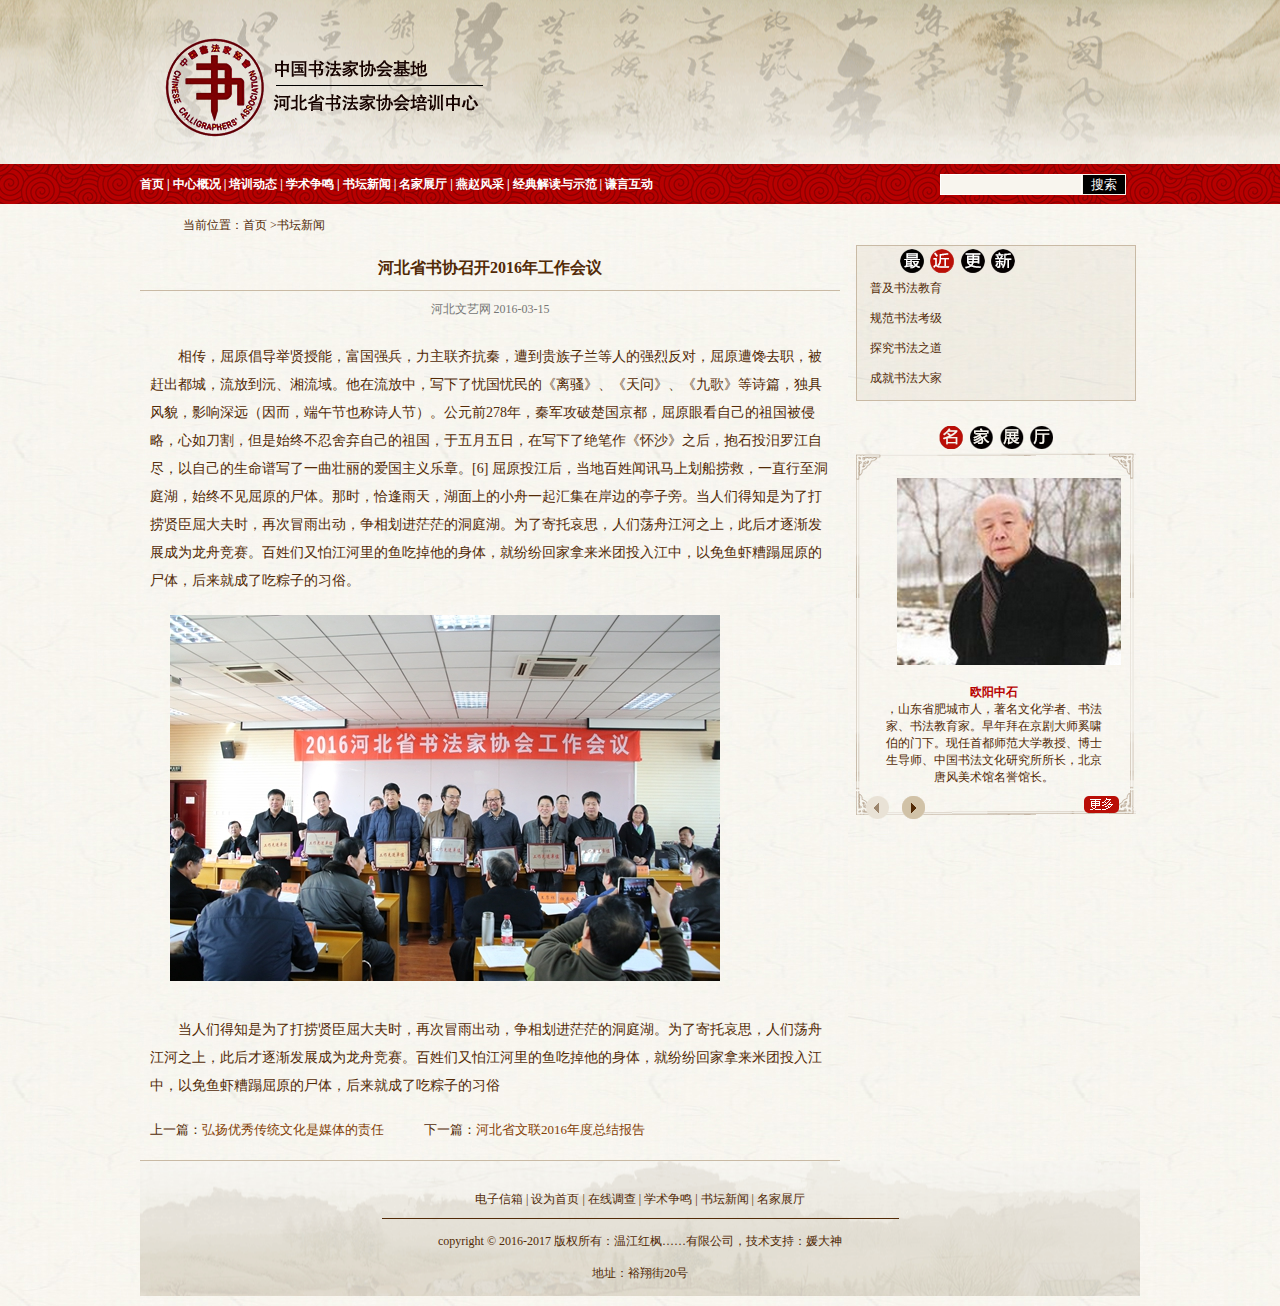
<file: lab 10/content.html>
<!DOCTYPE html>
<html>
<head>
<meta charset="utf-8">
	<title></title>
	<link rel="stylesheet" type="text/css" href="css/content.css">
</head>
<body>
<div class="header">
	<div class="head_content">
		<div class="logo">
			<img src="images/logo.png">
		</div>
	</div>
</div>
<div class="nav">
	<div class="nav_content">
	<div class="n_content">
		<a href="#">首页</a>
		|
		<a href="#">中心概况</a>
		|
		<a href="#">培训动态</a>
		|
		<a href="#">学术争鸣</a>
		|
		<a href="#">书坛新闻</a>
		|
		<a href="#">名家展厅</a>
		|
		<a href="#">燕赵风采</a>
		|
		<a href="#">经典解读与示范</a>
		|
		<a href="#">谦言互动</a>
	</div>
	<div class="nav_search">
		<input type="text"/ class="search">
		<input type="button" value="搜索"/ class="search_btn">
	</div>
	</div>
</div>
<div class="content">
	<div class="bread">
		当前位置：首页 >书坛新闻
	</div>
	<div class="listleft">
		<h2>河北省书协召开2016年工作会议</h2>
		<h3>河北文艺网 2016-03-15</h3>
		<div class="nr">
			<p>相传，屈原倡导举贤授能，富国强兵，力主联齐抗秦，遭到贵族子兰等人的强烈反对，屈原遭馋去职，被赶出都城，流放到沅、湘流域。他在流放中，写下了忧国忧民的《离骚》、《天问》、《九歌》等诗篇，独具风貌，影响深远（因而，端午节也称诗人节）。公元前278年，秦军攻破楚国京都，屈原眼看自己的祖国被侵略，心如刀割，但是始终不忍舍弃自己的祖国，于五月五日，在写下了绝笔作《怀沙》之后，抱石投汨罗江自尽，以自己的生命谱写了一曲壮丽的爱国主义乐章。[6]  屈原投江后，当地百姓闻讯马上划船捞救，一直行至洞庭湖，始终不见屈原的尸体。那时，恰逢雨天，湖面上的小舟一起汇集在岸边的亭子旁。当人们得知是为了打捞贤臣屈大夫时，再次冒雨出动，争相划进茫茫的洞庭湖。为了寄托哀思，人们荡舟江河之上，此后才逐渐发展成为龙舟竞赛。百姓们又怕江河里的鱼吃掉他的身体，就纷纷回家拿来米团投入江中，以免鱼虾糟蹋屈原的尸体，后来就成了吃粽子的习俗。</p>
			<img src="images/huiyi.jpg">
			<p>当人们得知是为了打捞贤臣屈大夫时，再次冒雨出动，争相划进茫茫的洞庭湖。为了寄托哀思，人们荡舟江河之上，此后才逐渐发展成为龙舟竞赛。百姓们又怕江河里的鱼吃掉他的身体，就纷纷回家拿来米团投入江中，以免鱼虾糟蹋屈原的尸体，后来就成了吃粽子的习俗</p>
			<div class="next">上一篇：<a href="">弘扬优秀传统文化是媒体的责任</a>下一篇：<a href="">河北省文联2016年度总结报告</a></div>
		</div>
	</div>
	<div class="listright">
		<div class="news">
			<img src="images/news.png">
			<ul>
				<li>普及书法教育</li>
				<li>规范书法考级</li>
				<li>探究书法之道</li>
				<li>成就书法大家</li>
			</ul>
		</div>
		<div class="mjzs">
			<div class="mjzt">
				<img src="images/show.png">
				<div class="show_bg">
					<img src="images/mingjia.jpg" id="img2">
					<div class="show_content">
						<div class="name">
						<div class="show_name">
						</div>
						欧阳中石
						</div>
						，山东省肥城市人，著名文化学者、书法家、书法教育家。早年拜在京剧大师奚啸伯的门下。现任首都师范大学教授、博士生导师、中国书法文化研究所所长，北京唐风美术馆名誉馆长。
					</div>
					<div class="bn_img">
						<img src="images/before.png">
						<img src="images/next.png">
					</div>
					<div class="view">
						<img src="images/view.png">
					</div>
				</div>
			</div>
		</div>
	</div>
	<div class="footer">
		<div class="foot_nav">
		<a href="#">电子信箱</a>
		|
		<a href="#">设为首页</a>
		|
		<a href="#">在线调查</a>
		|
		<a href="#">学术争鸣</a>
		|
		<a href="#">书坛新闻</a>
		|
		<a href="#">名家展厅</a>
		</div>
		<img src="images/line.jpg">
		<p>
		copyright &copy; 2016-2017 版权所有：温江红枫……有限公司，技术支持：媛大神<br/>
		</br>
		地址：裕翔街20号
		</p>
	</div>
</div>
</body>
</html>
</file>
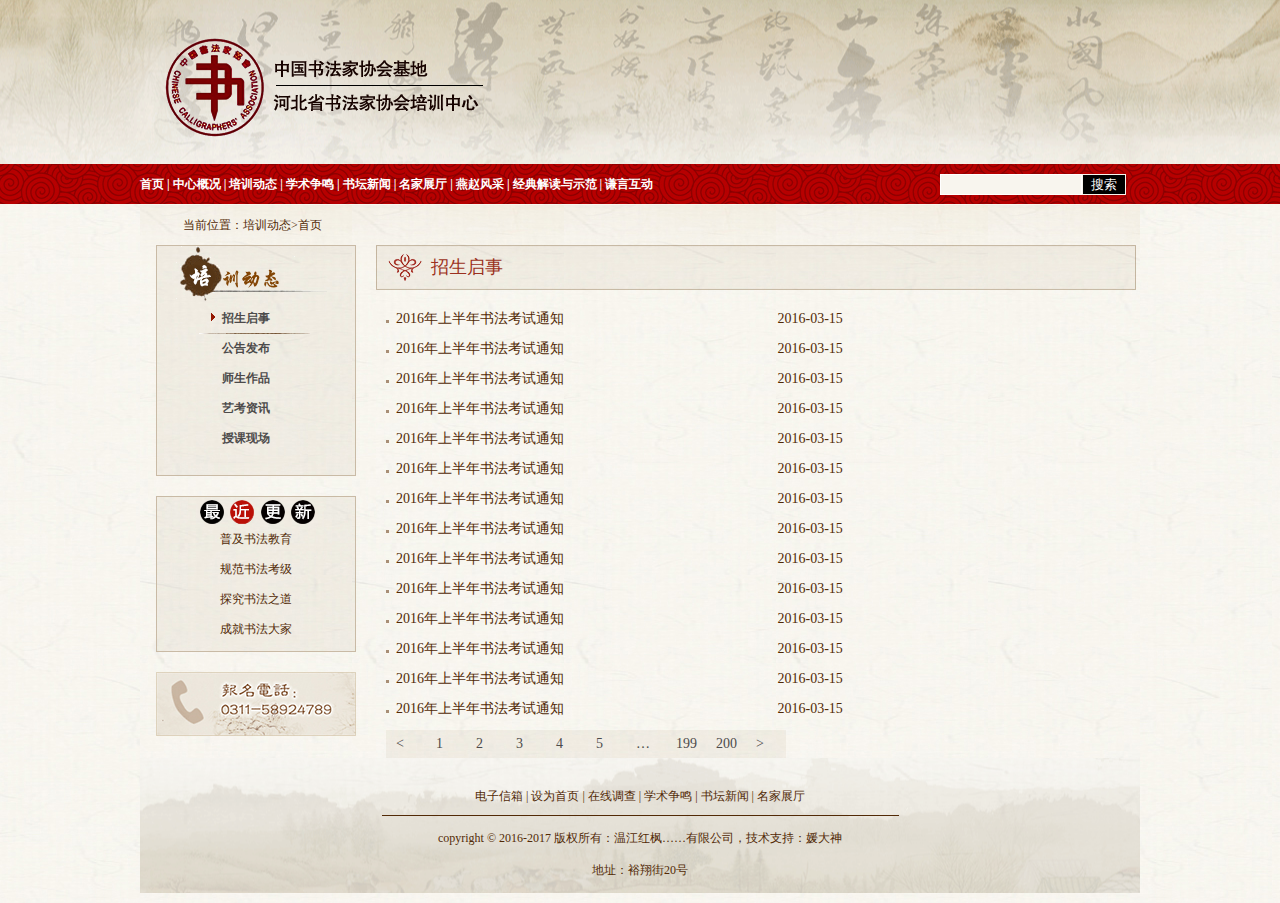
<file: lab 10/list.html>
<!DOCTYPE html>
<html>
<head>
<meta charset="utf-8">
	<title></title>
	<link rel="stylesheet" type="text/css" href="css/list.css">
</head>
<body>
<div class="header">
	<div class="head_content">
		<div class="logo">
			<img src="images/logo.png">
		</div>
	</div>
</div>
<div class="nav">
	<div class="nav_content">
	<div class="n_content">
		<a href="#">首页</a>
		|
		<a href="#">中心概况</a>
		|
		<a href="#">培训动态</a>
		|
		<a href="#">学术争鸣</a>
		|
		<a href="#">书坛新闻</a>
		|
		<a href="#">名家展厅</a>
		|
		<a href="#">燕赵风采</a>
		|
		<a href="#">经典解读与示范</a>
		|
		<a href="#">谦言互动</a>
	</div>
	<div class="nav_search">
		<input type="text"/ class="search">
		<input type="button" value="搜索"/ class="search_btn">
	</div>
	</div>
</div>
<div class="content">
	<div class="bread">
		当前位置：培训动态>首页
	</div>
	<div class="listleft">
		<div class="leftmenu">
			<img src="images/pxdt.png">
			<ul>
				<li><div class="now"><a>招生启事</a></div></li>
					<li><a href="#">公告发布</a></li>
					<li><a href="#">师生作品</a></li>
					<li><a href="#">艺考资讯</a></li>
					<li><a href="#">授课现场</a></li>
			</ul>
		</div>
		<div class="news">
			<img src="images/news.png">
			<ul>
				<li>普及书法教育</li>
				<li>规范书法考级</li>
				<li>探究书法之道</li>
				<li>成就书法大家</li>
			</ul>
		</div>
		<img src="images/tel.gif">	
	</div>
	<div class="listright">
		<h1>招生启事</h1>
		<ul>
			<li><a>2016年上半年书法考试通知</a>&nbsp&nbsp&nbsp&nbsp&nbsp&nbsp&nbsp&nbsp&nbsp&nbsp&nbsp&nbsp&nbsp&nbsp&nbsp&nbsp&nbsp&nbsp&nbsp&nbsp&nbsp&nbsp&nbsp&nbsp&nbsp&nbsp&nbsp&nbsp&nbsp&nbsp&nbsp&nbsp&nbsp&nbsp&nbsp&nbsp&nbsp&nbsp&nbsp&nbsp&nbsp&nbsp&nbsp&nbsp&nbsp&nbsp&nbsp&nbsp&nbsp&nbsp&nbsp&nbsp&nbsp&nbsp&nbsp&nbsp&nbsp&nbsp&nbsp&nbsp&nbsp2016-03-15</li>
			<li><a>2016年上半年书法考试通知</a>&nbsp&nbsp&nbsp&nbsp&nbsp&nbsp&nbsp&nbsp&nbsp&nbsp&nbsp&nbsp&nbsp&nbsp&nbsp&nbsp&nbsp&nbsp&nbsp&nbsp&nbsp&nbsp&nbsp&nbsp&nbsp&nbsp&nbsp&nbsp&nbsp&nbsp&nbsp&nbsp&nbsp&nbsp&nbsp&nbsp&nbsp&nbsp&nbsp&nbsp&nbsp&nbsp&nbsp&nbsp&nbsp&nbsp&nbsp&nbsp&nbsp&nbsp&nbsp&nbsp&nbsp&nbsp&nbsp&nbsp&nbsp&nbsp&nbsp&nbsp&nbsp2016-03-15</li>
			<li><a>2016年上半年书法考试通知</a>&nbsp&nbsp&nbsp&nbsp&nbsp&nbsp&nbsp&nbsp&nbsp&nbsp&nbsp&nbsp&nbsp&nbsp&nbsp&nbsp&nbsp&nbsp&nbsp&nbsp&nbsp&nbsp&nbsp&nbsp&nbsp&nbsp&nbsp&nbsp&nbsp&nbsp&nbsp&nbsp&nbsp&nbsp&nbsp&nbsp&nbsp&nbsp&nbsp&nbsp&nbsp&nbsp&nbsp&nbsp&nbsp&nbsp&nbsp&nbsp&nbsp&nbsp&nbsp&nbsp&nbsp&nbsp&nbsp&nbsp&nbsp&nbsp&nbsp&nbsp&nbsp2016-03-15</li>
			<li><a>2016年上半年书法考试通知</a>&nbsp&nbsp&nbsp&nbsp&nbsp&nbsp&nbsp&nbsp&nbsp&nbsp&nbsp&nbsp&nbsp&nbsp&nbsp&nbsp&nbsp&nbsp&nbsp&nbsp&nbsp&nbsp&nbsp&nbsp&nbsp&nbsp&nbsp&nbsp&nbsp&nbsp&nbsp&nbsp&nbsp&nbsp&nbsp&nbsp&nbsp&nbsp&nbsp&nbsp&nbsp&nbsp&nbsp&nbsp&nbsp&nbsp&nbsp&nbsp&nbsp&nbsp&nbsp&nbsp&nbsp&nbsp&nbsp&nbsp&nbsp&nbsp&nbsp&nbsp&nbsp2016-03-15</li>
			<li><a>2016年上半年书法考试通知</a>&nbsp&nbsp&nbsp&nbsp&nbsp&nbsp&nbsp&nbsp&nbsp&nbsp&nbsp&nbsp&nbsp&nbsp&nbsp&nbsp&nbsp&nbsp&nbsp&nbsp&nbsp&nbsp&nbsp&nbsp&nbsp&nbsp&nbsp&nbsp&nbsp&nbsp&nbsp&nbsp&nbsp&nbsp&nbsp&nbsp&nbsp&nbsp&nbsp&nbsp&nbsp&nbsp&nbsp&nbsp&nbsp&nbsp&nbsp&nbsp&nbsp&nbsp&nbsp&nbsp&nbsp&nbsp&nbsp&nbsp&nbsp&nbsp&nbsp&nbsp&nbsp2016-03-15</li>
			<li><a>2016年上半年书法考试通知</a>&nbsp&nbsp&nbsp&nbsp&nbsp&nbsp&nbsp&nbsp&nbsp&nbsp&nbsp&nbsp&nbsp&nbsp&nbsp&nbsp&nbsp&nbsp&nbsp&nbsp&nbsp&nbsp&nbsp&nbsp&nbsp&nbsp&nbsp&nbsp&nbsp&nbsp&nbsp&nbsp&nbsp&nbsp&nbsp&nbsp&nbsp&nbsp&nbsp&nbsp&nbsp&nbsp&nbsp&nbsp&nbsp&nbsp&nbsp&nbsp&nbsp&nbsp&nbsp&nbsp&nbsp&nbsp&nbsp&nbsp&nbsp&nbsp&nbsp&nbsp&nbsp2016-03-15</li>
			<li><a>2016年上半年书法考试通知</a>&nbsp&nbsp&nbsp&nbsp&nbsp&nbsp&nbsp&nbsp&nbsp&nbsp&nbsp&nbsp&nbsp&nbsp&nbsp&nbsp&nbsp&nbsp&nbsp&nbsp&nbsp&nbsp&nbsp&nbsp&nbsp&nbsp&nbsp&nbsp&nbsp&nbsp&nbsp&nbsp&nbsp&nbsp&nbsp&nbsp&nbsp&nbsp&nbsp&nbsp&nbsp&nbsp&nbsp&nbsp&nbsp&nbsp&nbsp&nbsp&nbsp&nbsp&nbsp&nbsp&nbsp&nbsp&nbsp&nbsp&nbsp&nbsp&nbsp&nbsp&nbsp2016-03-15</li>
			<li><a>2016年上半年书法考试通知</a>&nbsp&nbsp&nbsp&nbsp&nbsp&nbsp&nbsp&nbsp&nbsp&nbsp&nbsp&nbsp&nbsp&nbsp&nbsp&nbsp&nbsp&nbsp&nbsp&nbsp&nbsp&nbsp&nbsp&nbsp&nbsp&nbsp&nbsp&nbsp&nbsp&nbsp&nbsp&nbsp&nbsp&nbsp&nbsp&nbsp&nbsp&nbsp&nbsp&nbsp&nbsp&nbsp&nbsp&nbsp&nbsp&nbsp&nbsp&nbsp&nbsp&nbsp&nbsp&nbsp&nbsp&nbsp&nbsp&nbsp&nbsp&nbsp&nbsp&nbsp&nbsp2016-03-15</li>
			<li><a>2016年上半年书法考试通知</a>&nbsp&nbsp&nbsp&nbsp&nbsp&nbsp&nbsp&nbsp&nbsp&nbsp&nbsp&nbsp&nbsp&nbsp&nbsp&nbsp&nbsp&nbsp&nbsp&nbsp&nbsp&nbsp&nbsp&nbsp&nbsp&nbsp&nbsp&nbsp&nbsp&nbsp&nbsp&nbsp&nbsp&nbsp&nbsp&nbsp&nbsp&nbsp&nbsp&nbsp&nbsp&nbsp&nbsp&nbsp&nbsp&nbsp&nbsp&nbsp&nbsp&nbsp&nbsp&nbsp&nbsp&nbsp&nbsp&nbsp&nbsp&nbsp&nbsp&nbsp&nbsp2016-03-15</li>
			<li><a>2016年上半年书法考试通知</a>&nbsp&nbsp&nbsp&nbsp&nbsp&nbsp&nbsp&nbsp&nbsp&nbsp&nbsp&nbsp&nbsp&nbsp&nbsp&nbsp&nbsp&nbsp&nbsp&nbsp&nbsp&nbsp&nbsp&nbsp&nbsp&nbsp&nbsp&nbsp&nbsp&nbsp&nbsp&nbsp&nbsp&nbsp&nbsp&nbsp&nbsp&nbsp&nbsp&nbsp&nbsp&nbsp&nbsp&nbsp&nbsp&nbsp&nbsp&nbsp&nbsp&nbsp&nbsp&nbsp&nbsp&nbsp&nbsp&nbsp&nbsp&nbsp&nbsp&nbsp&nbsp2016-03-15</li>
			<li><a>2016年上半年书法考试通知</a>&nbsp&nbsp&nbsp&nbsp&nbsp&nbsp&nbsp&nbsp&nbsp&nbsp&nbsp&nbsp&nbsp&nbsp&nbsp&nbsp&nbsp&nbsp&nbsp&nbsp&nbsp&nbsp&nbsp&nbsp&nbsp&nbsp&nbsp&nbsp&nbsp&nbsp&nbsp&nbsp&nbsp&nbsp&nbsp&nbsp&nbsp&nbsp&nbsp&nbsp&nbsp&nbsp&nbsp&nbsp&nbsp&nbsp&nbsp&nbsp&nbsp&nbsp&nbsp&nbsp&nbsp&nbsp&nbsp&nbsp&nbsp&nbsp&nbsp&nbsp&nbsp2016-03-15</li>
			<li><a>2016年上半年书法考试通知</a>&nbsp&nbsp&nbsp&nbsp&nbsp&nbsp&nbsp&nbsp&nbsp&nbsp&nbsp&nbsp&nbsp&nbsp&nbsp&nbsp&nbsp&nbsp&nbsp&nbsp&nbsp&nbsp&nbsp&nbsp&nbsp&nbsp&nbsp&nbsp&nbsp&nbsp&nbsp&nbsp&nbsp&nbsp&nbsp&nbsp&nbsp&nbsp&nbsp&nbsp&nbsp&nbsp&nbsp&nbsp&nbsp&nbsp&nbsp&nbsp&nbsp&nbsp&nbsp&nbsp&nbsp&nbsp&nbsp&nbsp&nbsp&nbsp&nbsp&nbsp&nbsp2016-03-15</li>
			<li><a>2016年上半年书法考试通知</a>&nbsp&nbsp&nbsp&nbsp&nbsp&nbsp&nbsp&nbsp&nbsp&nbsp&nbsp&nbsp&nbsp&nbsp&nbsp&nbsp&nbsp&nbsp&nbsp&nbsp&nbsp&nbsp&nbsp&nbsp&nbsp&nbsp&nbsp&nbsp&nbsp&nbsp&nbsp&nbsp&nbsp&nbsp&nbsp&nbsp&nbsp&nbsp&nbsp&nbsp&nbsp&nbsp&nbsp&nbsp&nbsp&nbsp&nbsp&nbsp&nbsp&nbsp&nbsp&nbsp&nbsp&nbsp&nbsp&nbsp&nbsp&nbsp&nbsp&nbsp&nbsp2016-03-15</li>
			<li><a>2016年上半年书法考试通知</a>&nbsp&nbsp&nbsp&nbsp&nbsp&nbsp&nbsp&nbsp&nbsp&nbsp&nbsp&nbsp&nbsp&nbsp&nbsp&nbsp&nbsp&nbsp&nbsp&nbsp&nbsp&nbsp&nbsp&nbsp&nbsp&nbsp&nbsp&nbsp&nbsp&nbsp&nbsp&nbsp&nbsp&nbsp&nbsp&nbsp&nbsp&nbsp&nbsp&nbsp&nbsp&nbsp&nbsp&nbsp&nbsp&nbsp&nbsp&nbsp&nbsp&nbsp&nbsp&nbsp&nbsp&nbsp&nbsp&nbsp&nbsp&nbsp&nbsp&nbsp&nbsp2016-03-15</li>
		</ul>
		<div class="nr">
			<div class="nr_nav">
				<a href=""><</a>
				<a href="">1</a>
				<a href="">2</a>
				<a href="">3</a>
				<a href="">4</a>
				<a href="">5</a>
				<a href="">…</a>
				<a href="">199</a>
				<a href="">200</a>
				<a href="">></a>
			</div>
		</div>
	</div>
	<div class="footer">
		<div class="">
		<a>电子信箱</a>
		|
		<a>设为首页</a>
		|
		<a>在线调查</a>
		|
		<a>学术争鸣</a>
		|
		<a>书坛新闻</a>
		|
		<a>名家展厅</a>
		</div>
		<img src="images/line.jpg">
		<p>
		copyright &copy; 2016-2017 版权所有：温江红枫……有限公司，技术支持：媛大神<br/>
		</br>
		地址：裕翔街20号
		</p>
	</div>
</div>
</body>
</html>
</file>
<file: Finboss/css/index.css>
ul{
	text-decoration: none;
}
ul li{
	text-decoration: none;
}
.header{
	width: 100%;
	height: 500px;
	position: relative;
	overflow: hidden;
	background-repeat: no-repeat;
	background-image:url(../images/banner.jpg);
}
.header img{
	width: 1000px;
	height:500px;
}
.logo img{
	width: 60px;
	height:50px;
	float: left;
	margin: 10px 0px 0px 40px;
}
.nav{
	width:100%;
	height:40px;
}
.nav_content{
	width: 600px;
	float:left;
}
.nav_content ul{
	list-style-type: none;
} 
.nav_content li{
	width: 60px;
	height: 30px;
	float: left;
	text-align: center;
}

.nav_content a{
	display: block;
	font-size: 16px;
	color:#fff;
	line-height:20px;
	text-align:center;
	text-decoration: none;
}
.nav_content a:hover{
	font-size: 18px;
	font-weight: bold;
}
.more{
	margin: 10px 0px 0px 0px;
}
#more{
	color: 
}
.nav_content ul li ul a{
	display: block;
	overflow: hidden;
	color: #fff;
	opacity: 0;
	margin-right: 0px
}
.nav_content ul li:hover ul{
	width: 60px;
	float: left;
	display: block;
	position: relative;
}
.nav_content ul li:hover ul li{
	float: left;
	overflow: hidden;
	margin-right: 40px;
	text-align: center;
}
.nav_content ul li:hover ul li a{
	color: #fff;
	opacity: 1;
	text-align: center;
}
.dz{
	float: right;
	margin: 10px;
	opacity: 0.8
}
.dz input{
	width: 60px;
	height: 30px;
	border-radius: 5px;
	font-size:14px
}
.dz1{
	float: right;
	margin: 10px;
	opacity: 0.8
}
.dz1 input{
	width: 60px;
	height: 30px;
	color: #fff;
	font-size: 14px;
		border-radius: 5px;
		background-color: #fc0000;
		border: 1px solid #fc0000;
}
.header_nav{
	margin-top: 200px;
	margin-left: 480px;
	width: 600px
}
.header_nav p{
	color: #fff;
	font-size: 48px;
}


.nav_search{
	width:400px;
	height: 40px;
	float:right;
	padding:10px 0;
	margin: 60px 440px 0px 0px;
margin-top: -40px}
.search{
	width:300px;
	height:30px;
	float:left;
	border:1px solid #e9daa3;
	background-color:#fff;}
.search_btn{
	width:80px;
	height:34px;
	font-size: 18px;
	float:left;
	background-color:#dbc38b;
	border:1px solid #dbc38b;
	color:#FFF;}
.content{
	width: 100%;
}
.tuijian{
	width: 100%;
	height: 60px;
}

.tuijian ul li{
	display: table;
	margin: 0 auto;
	text-decoration: none;
	color: #888;
}
.con{
	width: 1000px;
	height: 300px;
	margin: 0 auto
}
.image1{
	background-image: url(../images/index1.jpg);
	width: 240px;
	height: 240px;
	float: left;
	margin: 5px;
}
.image1:hover{
	opacity: 0.8
}
.image1_{
	width: 240px;
	height: 240px;
	float: left;
	background-image: url(../images/index1_1.jpg);
	margin: 4px;
}
.image1_:hover{
	background-image: url(../images/index1_2.jpg);
}
.image2{
	background-image: url(../images/index2.jpg);
	width: 240px;
	height: 240px;
	float: left;
	margin: 5px;
}
.image2:hover{
	opacity: 0.8
}
.image2_{
	width: 240px;
	height: 240px;
	float: left;
	background-image: url(../images/index2_1.jpg);
	margin: 4px;
}
.image2_:hover{
	background-image: url(../images/index2_2.jpg);
}
.image3{
	background-image: url(../images/index3.jpg);
	width: 240px;
	height: 240px;
	float: left;
	margin: 5px;
}
.image3:hover{
	opacity: 0.8
}
.image3_{
	width: 240px;
	height: 240px;
	float: left;
	background-image: url(../images/index3_1.jpg);
	margin: 4px;
}
.image3_:hover{
	background-image: url(../images/index3_2.jpg);
}
.image4{
	background-image: url(../images/index4.jpg);
	width: 240px;
	height: 240px;
	float: left;
	margin: 5px;
}
.image4:hover{
	opacity: 0.8
}
.image4_{
	width: 240px;
	height: 240px;
	float: left;
	background-image: url(../images/index4_1.jpg);
	margin: 4px;
}
.image4_:hover{
	background-image: url(../images/index4_2.jpg);
}
.image5{
	background-image: url(../images/index5.jpg);
	width: 240px;
	height: 240px;
	float: left;
	margin: 5px;
}
.image5:hover{
	opacity: 0.8
}
.image5_{
	width: 240px;
	height: 240px;
	float: left;
	background-image: url(../images/index5_1.jpg);
	margin: 4px;
}
.image5_:hover{
	background-image: url(../images/index5_2.jpg);
}
.image6{
	background-image: url(../images/index6.jpg);
	width: 240px;
	height: 240px;
	float: left;
	margin: 5px;
}
.image6:hover{
	opacity: 0.8
}
.image6_{
	width: 240px;
	height: 240px;
	float: left;
	background-image: url(../images/index6_1.jpg);
	margin: 4px;
}
.image6_:hover{
	background-image: url(../images/index6_2.jpg);
}
.footer{
	background-position:center;
	clear:both;
	background-color: #f0f0f0;
	height: 100px;
	text-align: center;
}
.footer_{
	width: 100%;
	text-align: center;
	float: left;
}
.footer_ p{
	margin-top:20px;
	height: 20px;
	line-height: 10px
}
</file>
<file: lab 10/css/index.css>
@charset "utf-8";
/* CSS Document */
/*通用设置*/
*{
	margin:0px auto;
	padding:0px;
	font-size:12px;
	list-style:none;
	font-family: 宋体;
	color:#522a06;}
img{
   border:0px;}
body{
	padding: 0px;
	margin: 0px;
	background:url(../images/bodybg.gif)}
a{
	color:#522a06;
	text-decoration:none;}
a:hover{
	text-decoration:underline;}
li{
	list-style:none;
	margin:0px;
	padding:0px;}


.header{
	width:100%;
	height:164px;
	background-image:url(../images/bg.gif);
	background-position:center;}
.head_content{
	width:1000px;
	margin:auto;}
.logo{
	float:left;
	margin-top:38px;
	margin-left:25px;}

.nav{
	width:100%;
	height:40px;
	background:url(../images/nav.jpg);}
.nav_content{
	width:1000px;} 
.n_content{
	float:left;
	width:800px;
	font-weight:bolder;
	color:#FFF;}
.n_content a{
	color:#FFF;
	width:65px;
	line-height:40px;
	font-weight:bold;
	text-align:center;}
.n_content a:hover{
	color:#f9f603;
	text-decoration:none;}
#col_wei{
	color:#f9f603;
	width:45px;}
#long{
	width:105px;}
.nav_search{
	width:190px;
	float:left;
	padding:10px 0;}
.search{
	width:140px;
	height:19px;
	float:left;
	border:1px solid #FFF;
	background-color:#f8f5ee;}
.search_btn{
	width:44px;
	height:21px;
	float:left;
	background-color:#000;
	border:1px solid #f8f5ee;
	color:#FFF;}


.content{
	background:url(../images/bodybg.gif);
	background-repeat:repeat;
	margin-bottom:10px;
	width:1000px}
.first{
	width:1000px;	
	overflow:hidden}
.news{
	background:url(../images/news_bg.png);
	background-repeat:no-repeat;
	width:324px;
	height:243px;
	float:left;
	margin-top:15px;
	 overflow: hidden;}
#NewsPic { 
    position: relative; 
	width: 299px; 
	height: 200px; 
	overflow: hidden; 
	margin-top:10px;}
#NewsPic a { 
    overflow: visible; 
	border: 0; 
	text-decoration: none; }
#NewsPic .Picture { 
    position: absolute; 
	left: 0; 
	top: 0; }
#NewsPic .Nav { 
    position: absolute; 
	height: 13px; 
	line-height: 14px; 
	bottom: 0; 
	right: 0; }
#NewsPic .Nav span { 
    font-size: 12px; 
	font-weight: 400; 
	color: #FFF; 
	float: right; 
	display: block; 
	width: 24px; 
	text-align: center; 
	background: #000; 
	border-left: solid 1px #FFF; 
	cursor: pointer; }
#NewsPic .Nav span.Normal { 
    color: #FFF; 
	background: #000; 
	filter: Alpha(opacity=50); opacity: .5; }
#NewsPic .Nav span.Cur { 
    background: #ce0609; 
	color: #FFF; }
#NewsPicTxt { 
    position: relative; 
	width: 300px; 
	height: 22px; 
	margin: 0; 
	padding-top: 4px; 
	text-align: center; 
	font-family: Sans-Serif; 
	font-weight: 700;  
	font-size: 12px; 
	margin-left: auto;
	 margin-right: auto; 
	 margin-top: 3px; }
#NewsPicTxt a:link, #NewsPicTxt a:visited { 
     font-family: "Microsoft Yahei"; 
	 font-size: 12px; 
	 font-weight: 700;  
	 text-decoration: none; }
#NewsPicTxt a:hover {  
     text-decoration: underline;  }
#img{
	margin-left:15px;
	margin-top:15px;}
p{
	margin-top:5px;}
.change{
	float:left;
	margin-left:38px;
	margin-top:15px;
	width:330px;}
.change ul{
	line-height:30px;}
.change_bg{
	background:url(../images/change.png);
	background-repeat:no-repeat;
	width:330px;
	float:left;}
.more{
	float:right;
	margin-top:5px;
	color:#b70000;}
.words{
	width:330px;
	float:left;}
.words a{
	float:left;}
.time{
	float:right;
	color:#973f00}
.board{
	float:right;
	margin-left:30px;
	margin-top:20px;
	width:277px;}
.board_bg{
	background:url(../images/board_bg.png);
	background-repeat:no-repeat;
	width:285px;
	height:210px;
	margin-top:5px;}
.board ul{
	line-height:28px;
	margin-left:5px;}
.clear{
	clear:both;
	}

.second{
	width:1000px;
	overflow:auto;
	margin-top:10px
	}
.ad1{
	float:left;}
.ad2{
	float:right;}
.third{
	width:1000px;
	overflow:hidden}
.third_left{
	width:720px;
	float:left;
	}
.top{
	float:left;
	width:340px;
	margin-right:10px;
	margin-top:15px;}
.words2 li{
	width:325px;
	margin-left:12px;
	line-height:26px;}
.words2 a{
	float:left;}
.top ul{
	line-height:25px;}
.academic_bg{
	background:url(../images/academic.png);
	background-repeat:no-repeat;
	height:54px;}
.book_news_bg{
	background:url(../images/book_news.png);
	background-repeat:repeat;
	height:54px;}

.right center{
	margin-top:15px
	}
.rigbgimg{
	background:url(../images/show_bg.png);
	width:324px;
	float:left;
	margin-top:15px;
	 overflow: hidden;}
.right_nav{
	width: 270px;
	margin-left: 10px;
	margin-top: 10px;
}
.bn_img{
	margin-top: 10px;
	margin-left: 10px;
	float: left;
}
.view{
	margin-top: 10px;
	margin-left: 210px;
}

.fengcai_bg{
	float:left;
	background:url(../images/fengcai_bg1.png);
	background-repeat:no-repeat;
	width:694px;	
	height:54px;
	margin-left:-8px;
	}
.fengcai{
	width:654px;
	height:136px;
	float:left;
	background:url(../images/fengcai_bg2.png);
	margin-top:-10px;
	margin-left:10px;
	padding:20px;
	background-repeat:no-repeat;
}

.right{
	width:280px;
	float:left;	
	margin-top:30px;}
.show_bg{
	background:url(../images/show_bg.png);
	background-repeat:no-repeat;
	height:362px;}
#img2{
	margin-left:25px;
	margin-top:25px;}
.show_content{
	margin-left:25px;
	margin-top:15px;
	margin-right:30px;}
.name{
	font-weight:bolder;
	color:#b70000;}
.show_name{
	line-height:20px;}
.forth{
	width:1000px;
	overflow:hidden}
.forth_left{
	width:720px;
	float:left;
	margin-top:10px;}
.jingdian_bg{
	background:url(../images/jingdian.png);
	background-repeat:no-repeat;
	height:27px;}
.hudong_bg{
	background:url(../images/hudong.png);
	background-repeat:no-repeat;
	height:27px;}
.forth .right{
	background:url(../images/link_bg.png);
	background-repeat:no-repeat;
	height:156px;}
.title{
	margin-top:10px;
	float:left;
	margin-left:75px;
	width:300px;}
.link_name{
	float:left;
	width:252px;
	margin-left:15px;
	margin-top:10px;}
.link_name a{
	line-height:25px;
	}
/**底部**/

.footer {
	background:url(../images/foot.gif);
	width:100%;
	background-position:center;	
	padding:30px 0 0 0;
	text-align:center;
	height:105px;
	}
.foot_nav{
	font-weight: bold;
}
.footer p{
	margin-top:10px
	}
</file>
<file: 端午/CSS/1.css>
body{background-color: #99aa55;}
a{color: #fff;text-decoration: none}
a:hover{color: #333}
h3{text-align: center;}
p{width:230px; height:160px;overflow: auto;}
webkit-scrollbar-thumb{background-color:#ac45ab };
.banner{ z-index:-1;}
.aa div{float: left;}
.Logo img{margin-right:50px;padding: 0px;border-radius:30px;}
.menu {width: 1000px;height:60px;font-size: 16px;font-weight: bold;margin-top:50px;margin-bottom: 10px}
.menu ul{list-style-type: none;padding: 0px;overflow: hidden}
.menu li{float: left;text-align: center;font-weight: bold;}
.menu a{display: block;width: 100px;height: 35px;border: 1px solid #fff;line-height: 35px;text-decoration: none;}
.list div{margin-left: 60px;float: left;padding: 10px;border: 1px solid#111}
.list_img div{width:230px; height:260px}
</file>
<file: Finboss/css/content.css>
h2{
	color: #333
}
a{
	color: #333;
	text-decoration: none;
}
a:hover{
	color: #369944
}

p{
	text-indent: 2em;
	color: #444;
}
h3{
	color: #366
}
.header{
	width:100%;
	height:140px;
	background-position:center;
	position: relative;
}
.header_f{
	width: 100%;
	height: 80px;
}
.logo{
	height: 60px;
	float: left;
	margin:10px 0px 0px 160px;
}
.logo img{
	width: 100px;
	height: 60px
}
.nav_search{
	width:320px;
	height: 60px;
	float:right;
	padding:10px 0;
	margin: 10px 160px 0px 0px;}
.search{
	width:200px;
	height:30px;
	float:left;
	border:1px solid #c8c8c8;
	background-color:#fff;}
.search_btn{
	width:90px;
	height:34px;
	font-size: 18px;
	float:left;
	background-image: url(../images/bg1.png);
	color:#333;
}
.nav{
	width:100%;
	height:40px;
	background-color:#f0f0f0;
}
.nav_content{
	float:left;
	font-weight:bolder;
	margin-left:120px;
}
.nav_content ul{
	list-style-type: none;
	margin-top: -10px;
} 
.nav_content li{
	width: 80px;
	height: 40px;
	float: left;
	text-align: center;
}
.nav_content li:hover{
	background-color: #6c6
}
.nav_content a{
	display: block;
	font-size: 16px;
	color:#366;
	line-height:40px;
	font-weight:bold;
	text-align:center;
	text-decoration: none;
}
.nav_content a:hover{
	text-decoration:none;
	color: #fff;
}
.nav_content ul li ul a{
	display: block;
	overflow: hidden;
	color: #fff;
	opacity: 0;
	margin-right: 0px
}
.nav_content ul li:hover ul{
	width: 80px;
	background-color: #f0f0f0;
	float: left;
	display: block;
	position: relative;
}
.nav_content ul li:hover ul li{
	float: left;
	overflow: hidden;
	margin-right: 40px;
	text-align: center;
}
.nav_content ul li:hover ul li a{
	color: #366;
	opacity: 1;
	text-align: center;
}
.nav_content ul li:hover ul li a:hover{
	color: #fff
}
.content{
	width: 100%;
	margin: 0 auto;
	float: left;
}
.con_right{
	margin-left: 160px;
	width:800px;
	float: left;
}
.banner img{
	width: 760px;
	height: 400px;
}
.con_rig{
	float:left;
}
.hr_{
	float: left;
	width: 90%
}
.tiji{

	margin-left: 20px;
	float: left;
}
.zhengwen{
	float: left;
	width: 800px
}
.con_left{
	border-bottom: 1px solid #333;
	height: 370px;
	width:200px;
	float:left;
	margin-left: 50px;
	margin-top:60px;
}
.list_h{
	width: 200px;
}
.list_h h3{
	display: block;
	float: left;
	height: 10px
}
.list li{
	width: 260px;
	height: 20px;
	list-style-type: none;
	padding: 10px 0px;
	float: left;
	margin-left: -20px
}
.hot{
	color: #ff3030;
	float: left;
}
.n_hot{
	float: left;
}
.list li a{
	display: block;
	float: left;
	margin-top: 20px
}

.footer{
	background-position:center;
	clear:both;
	background-color: #f0f0f0;
	height: 100px;
	text-align: center;
}
.footer_{
	width: 100%;
	text-align: center;
	float: left;
}
.footer_ p{
	margin-top:20px;
	height: 20px;
	line-height: 10px
}
</file>
<file: Finboss/css/list.css>
h2{
	color: #333
}
a{
	color: #333;
	text-decoration: none;
}
a:hover{
	color: #369944
}

p{
	text-indent: 2em;
	color: #444;
}
h3{
	color: #366
}
.header{
	width:100%;
	height:140px;
	background-position:center;
	position: relative;
}
.header_f{
	width: 100%;
	height: 80px;
}
.logo{
	height: 60px;
	float: left;
	margin:10px 0px 0px 160px;
}
.logo img{
	width: 100px;
	height: 60px
}
.nav_search{
	width:320px;
	height: 60px;
	float:right;
	padding:10px 0;
	margin: 10px 160px 0px 0px;}
.search{
	width:200px;
	height:30px;
	float:left;
	border:1px solid #c8c8c8;
	background-color:#fff;}
.search_btn{
	width:90px;
	height:34px;
	font-size: 18px;
	float:left;
	background-image: url(../images/bg1.png);
	color:#333;
}
.nav{
	width:100%;
	height:40px;
	background-color:#f0f0f0;
}
.nav_content{
	float:left;
	font-weight:bolder;
	margin-left:120px;
}
.nav_content ul{
	list-style-type: none;
	margin-top: -10px;
} 
.nav_content li{
	width: 80px;
	height: 40px;
	float: left;
	text-align: center;
}
.nav_content li:hover{
	background-color: #6c6
}
.nav_content a{
	display: block;
	font-size: 16px;
	color:#366;
	line-height:40px;
	font-weight:bold;
	text-align:center;
	text-decoration: none;
}
.nav_content a:hover{
	text-decoration:none;
	color: #fff;
}
.more{
	margin: 10px 0px 0px 0px;
}
.nav_content ul li ul a{
	display: block;
	overflow: hidden;
	color: #fff;
	opacity: 0;
	margin-right: 0px
}
.nav_content ul li:hover ul{
	width: 80px;
	background-color: #f0f0f0;
	float: left;
	display: block;
	position: relative;
}
.nav_content ul li:hover ul li{
	float: left;
	overflow: hidden;
	margin-right: 40px;
	text-align: center;
}
.nav_content ul li:hover ul li a{
	color: #366;
	opacity: 1;
	text-align: center;
}
.nav_content ul li:hover ul li a:hover{
	color: #fff
}

.content{
	width: 100%;
	margin: 0 auto;
	float: left;
}
.con_right{
	margin-left: 160px;
	width:800px;
	float: left;
}
.banner img{
	width: 760px;
	height: 400px;
}
.hr_{
	float: left;
	width: 90%
}
.con_rig{
	margin-top: 20px;
	width: 30%;
	float:left;
}
.con_rig img{
	width: 200px;
	height: 180px
}
.rig_con{
	padding: 10px;
	width: 60%;
	float: left;
}

.con_left{
	border-bottom: 1px solid #333;
	height: 370px;
	width:300px;
	float:right;
	margin-right: 50px;
	margin-top:60px;
}
.list_h{
	width: 300px;
}
.list_h h3{
	display: block;
	float: left;
	height: 10px
}
.list li{
	width: 260px;
	height: 20px;
	list-style-type: none;
	padding: 10px 0px;
	float: left;
	margin-left: -20px
}
.hot{
	color: #ff3030;
	float: left;
}
.n_hot{
	float: left;
}
.list li a{
	display: block;
	float: left;
	margin-top: 20px
}

.footer{
	background-position:center;
	clear:both;
	background-color: #f0f0f0;
	height: 100px;
	text-align: center;
}
.footer_{
	width: 100%;
	text-align: center;
	float: left;
}
.footer_ p{
	margin-top:20px;
	height: 20px;
	line-height: 10px
}
</file>
<file: lab 10/css/content.css>
/*通用设置*/
*{
	margin:0px auto;
	padding:0px;	
	list-style:none;
	font-family: 宋体;
	color:#522a06;}
img{
   border:0px;}
body{
	padding: 0px;
	margin: 0px;
	background:url(../images/bodybg.gif);
	font-size:12px;}
a{
	color:#522a06;
	text-decoration:none;}
a:hover{
	text-decoration:underline;}
li{
	list-style:none;
	margin:0px;
	padding:0px;}

/*页面顶部*/
.header{
	width:100%;
	height:164px;
	background-image:url(../images/bg.gif);
	background-position:center;}
	.head_content{
	width:1000px;
	margin:auto;}
.logo{
	float:left;
	margin-top:38px;
	margin-left:25px;}

/*导航*/
.nav{
	width:100%;
	height:40px;
	background:url(../images/nav.jpg);}
.nav_content{
	width:1000px;}
.n_content{
	float:left;
	width:800px;
	font-weight:bolder;
	color:#FFF;}
.n_content a{
	color:#FFF;
	width:65px;
	line-height:40px;
	font-weight:bold;
	text-align:center;}
.n_content a:hover{
	color:#f9f603;
	text-decoration:none;}
#col_wei{
	color:#f9f603;
	width:45px;}
#long{
	width:105px;}
.nav_search{
	width:190px;
	float:left;
	padding:10px 0;}
.search{
	width:140px;
	height:19px;
	float:left;
	border:1px solid #FFF;
	background-color:#f8f5ee;}
.search_btn{
	width:44px;
	height:21px;
	float:left;
	background-color:#000;
	border:1px solid #f8f5ee;
	color:#FFF;}

	/*页面中部*/
.content{
	margin-bottom:10px;
	width:1000px;
	overflow:hidden
	}
.bread{
	height:40px;
	line-height:40px;
	padding-left:43px;
	}

.listleft{
	float:left;
	width:700px;
	}
.listleft h2{
	height:45px;
	line-height:45px;
	text-align:center;
	font-size:16px;
	border-bottom:1px solid #c9baa5;
	}
.listleft h3{
	font-size:12px;
	font-weight:normal;
	color:#757575;
	text-align:center;
	margin:10px;
	}
.nr{
	line-height:28px;
	padding:10px;
	border-bottom:1px solid #c9baa5;
	font-size:14px;}
.nr p{
	margin-top:5px;
	text-indent:2em;}
.nr img{
	margin:20px;}
.next{
	height:40px;
	line-height:40px;
	margin-top:10px;
	font-size:13px;}
.next a{
	margin-right:40px;
	color:#844004;
	font-size:13px;}

.listright{
	float:left;
	width:280px;
	margin-left:16px;	
	}
.news{
	border:1px solid #c9baa5;
	background-image:url(../images/bg.png);
	margin-bottom:20px;}
.news h1{
	height:30px;
	padding-top:10px;
	margin-bottom:10px;
	text-align:center}
.news ul li{
	height:30px;
	margin-left:13px;}
.mszs{
	width:280px;
	margin-bottom:20px;
	margin-top:20px;}
.mjzt{
	margin-top: 25px;
	margin-bottom: 15px;
	text-align: center;
}
.bn_img{
	margin-top: 10px;
	margin-left: 10px;
	float: left;
}
.view{
	margin-top: 10px;
	margin-left: 210px;
}
.show_bg{
	background:url(../images/show_bg.png);
	background-repeat:no-repeat;
	height:362px;}
#img2{
	margin-left:25px;
	margin-top:25px;}
.show_content{
	margin-left:25px;
	margin-top:15px;
	margin-right:30px;}
.name{
	font-weight:bolder;
	color:#b70000;}
.show_name{
	line-height:20px;}	

/**底部**/
.footer {
	background:url(../images/foot.gif);
	width:100%;
	background-position:center;	
	padding:30px 0 0 0;
	text-align:center;
	height:105px;
	clear:both;}
.footer h1{	
	font-size:12px;}
.footer p{ 
	margin-top:10px;}
</file>
<file: lab 10/css/list.css>
@charset "utf-8";
/* CSS Document */
/*通用设置*/
*{
	margin:0px auto;
	padding:0px;
	
	list-style:none;

	color:#522a06;}
img{
   border:0px;}
body{
	padding: 0px;
	margin: 0px;
	font-size:12px;
	background:url(../images/bodybg.gif)}
a{
	color:#522a06;
	text-decoration:none;}
a:hover{
	text-decoration:underline;}
li{
	list-style:none;
	margin:0px;
	padding:0px;}


.header{
	width:100%;
	height:164px;
	background-image:url(../images/bg.gif);
	background-position:center;}
.head_content{
	width:1000px;
	margin:auto;}
.logo{
	float:left;
	margin-top:38px;
	margin-left:25px;}


.nav{
	width:100%;
	height:40px;
	background:url(../images/nav.jpg);}
.nav_content{
	width:1000px;}
.n_content{
	float:left;
	width:800px;
	font-weight:bolder;
	color:#FFF;}
.n_content a{
	color:#FFF;
	width:65px;
	line-height:40px;
	font-weight:bold;
	text-align:center;}
.n_content a:hover{
	color:#f9f603;
	text-decoration:none;}
#col_wei{
	color:#f9f603;
	width:45px;}
#long{
	width:105px;}
.nav_search{
	width:190px;
	float:left;
	padding:10px 0;}
.search{
	width:140px;
	height:19px;
	float:left;
	border:1px solid #FFF;
	background-color:#f8f5ee;}
.search_btn{
	width:44px;
	height:21px;
	float:left;
	background-color:#000;
	border:1px solid #f8f5ee;
	color:#FFF;}


.content{
	background:url(../images/bodybg.gif);
	background-repeat:repeat;
	margin-bottom:10px;
	width:1000px;
	overflow:hidden
	}
.bread{
	height:40px;
	line-height:40px;
	vertical-align:middle;
	padding-left:43px;
	}
.listleft{
	float:left;
	width:200px;
	margin-right:20px;
	margin-left:16px;	
	}
.leftmenu{
	border:1px solid #c9baa5;
	background-image:url(../images/bg.png);	
	margin-bottom:20px;
	}
.leftmenu h1{
	margin-bottom:10px
	}
.leftmenu ul{
	margin-left:40px;
	margin-bottom:20px;
	}
.leftmenu ul li{
	height:30px;
	color:#951802;
	font-weight:bold;	
	}
.leftmenu ul li .now{
		background:url(../images/menubg.gif) no-repeat	;
	text-decoration:none;
	color:#951802
	}
.leftmenu ul li a{
	display:block;
	width:160px;
	height:30px;
	color:#4d4b4b;
	padding-left:25px;
	padding-top:5px
	}
.leftmenu ul li a:hover{
	background:url(../images/menubg.gif) no-repeat	;
	text-decoration:none;
	color:#951802
	}
.news{
	border:1px solid #c9baa5;
	background-image:url(../images/bg.png);
	margin-bottom:20px;
	}
.news h1{
	height:30px;
	padding-top:10px;
	margin-bottom:10px;
	}
.news ul li{
	height:30px;
	text-align: center;
	}
.listright{
	float:left;
	width:760px;
	}
.listright h1{
	height:45px;
	background:url(../images/listtitle.png) no-repeat;
	line-height:45px;
	vertical-align:middle;
	padding-left:55px;
	font-size:18px;
	font-family:"微软雅黑";
	font-weight:normal;
	color:#9b3020;
	margin-bottom:20px;
	}
.listright ul{
	padding-left:20px;
	}
.listright ul li{
	height:30px;
	font-size:14px;
	list-style:url(../images/pot.gif) ;
	*padding-top:8px;
	*height:22px;
	}
.listright ul li span{
	float:right;
	color:#8b6544;
	margin-right:5px;
	*margin-top:-18px
	}
.nr{
	line-height:28px;
	font-size:14px;
	padding:0 10px;
	margin: 0 auto;
	}
.nr p{
	margin-top:5px;
	text-indent:25px;
	}
.nr img{
	text-align:center;
	float:left;
	margin:10px;
	}
.nr_nav a{background-image: url(../images/bg.png);
	border-width: 1px;
	border-color :#951802;
	float: left;
	display:block;
	padding: 0 10px;
	width: 20px;
	color:#4d4b4b;}
.nr_nav a:hover{color:#951802;
	text-decoration:none;
}

/*-------------------------------分页-----------------------------------*/
DIV.megas512 {
	PADDING-RIGHT: 5px; PADDING-LEFT: 5px; PADDING-BOTTOM: 5px; MARGIN: 5px; PADDING-TOP: 5px; TEXT-ALIGN: center; margin-top:10px
}
DIV.megas512 A {
	BORDER-RIGHT: #926a46 1px solid; PADDING-RIGHT: 10px; BACKGROUND-POSITION: 50% bottom; BORDER-TOP: #926a46 1px solid; PADDING-LEFT: 10px; PADDING-BOTTOM: 5px; BORDER-LEFT: #926a46 1px solid; COLOR: #99210b; MARGIN-RIGHT: 5px; PADDING-TOP: 5px; BORDER-BOTTOM: #926a46 1px solid; TEXT-DECORATION: none
}
DIV.megas512 A:hover {
	 BACKGROUND-IMAGE: none;  COLOR: #fff; BACKGROUND-COLOR:#a11b01
}
DIV.megas512 A:active {
	 BACKGROUND-IMAGE: none;  BACKGROUND-COLOR: #cd1e00
}
DIV.megas512 SPAN.current {
	PADDING-RIGHT: 6px; PADDING-LEFT: 6px; FONT-WEIGHT: bold; PADDING-BOTTOM: 2px; COLOR: #99210b; MARGIN-RIGHT: 3px; PADDING-TOP: 2px
}
DIV.megas512 SPAN.disabled {
	PADDING-RIGHT: 6px; PADDING-LEFT: 6px; PADDING-BOTTOM: 2px; COLOR: #777; MARGIN-RIGHT: 3px; PADDING-TOP: 2px
}
/**底部**/

.footer {
	background:url(../images/foot.gif);
	width:100%;
	background-position:center;	
	padding:30px 0 0 0;
	text-align:center;
	height:105px;
	clear: both;
	}
.footer h1{
	font-size:12px;
	}
.footer p{
	margin-top:10px
	}
</file>
